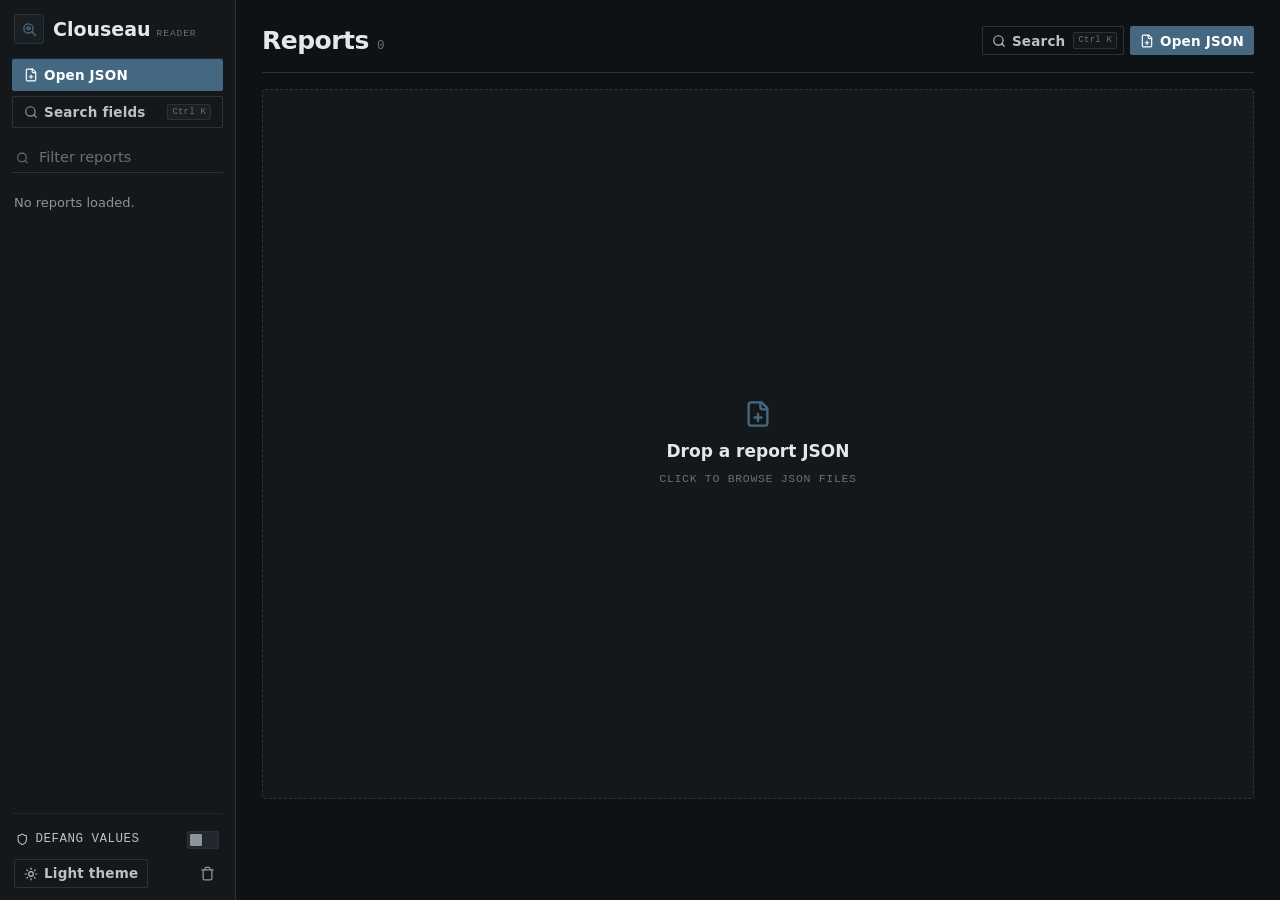
<file: index.html>
<!doctype html>
<html lang="en" data-theme="dark">
<head>
  <meta charset="utf-8">
  <meta name="viewport" content="width=device-width, initial-scale=1">
  <meta name="color-scheme" content="dark light">
  <title>Clouseau Reader</title>
  <script>
    try {
      var savedTheme = localStorage.getItem('clouseau.theme');
      if (savedTheme === 'light' || savedTheme === 'dark') {
        document.documentElement.dataset.theme = savedTheme;
      }
    } catch (error) {}
  </script>
  <link rel="stylesheet" href="assets/css/tokens.css">
  <link rel="stylesheet" href="assets/css/app.css">
  <link rel="stylesheet" href="assets/css/print.css">
</head>
<body>
  <svg class="svg-sprite" aria-hidden="true" focusable="false" xmlns="http://www.w3.org/2000/svg">
    <symbol id="i-logo" viewBox="0 0 24 24"><circle cx="10.5" cy="10.5" r="6.5"/><path d="m15.3 15.3 5.2 5.2"/><path d="M7.8 10.5s1-2 2.7-2 2.7 2 2.7 2-1 2-2.7 2-2.7-2-2.7-2Z"/><circle cx="10.5" cy="10.5" r=".6" fill="currentColor" stroke="none"/></symbol>

    <symbol id="i-file-plus" viewBox="0 0 24 24"><path d="M15 2H6a2 2 0 0 0-2 2v16a2 2 0 0 0 2 2h12a2 2 0 0 0 2-2V7Z"/><path d="M14 2v4a2 2 0 0 0 2 2h4"/><path d="M9 15h6"/><path d="M12 12v6"/></symbol>
    <symbol id="i-file-text" viewBox="0 0 24 24"><path d="M15 2H6a2 2 0 0 0-2 2v16a2 2 0 0 0 2 2h12a2 2 0 0 0 2-2V7Z"/><path d="M14 2v4a2 2 0 0 0 2 2h4"/><path d="M10 9H8"/><path d="M16 13H8"/><path d="M16 17H8"/></symbol>
    <symbol id="i-search" viewBox="0 0 24 24"><circle cx="11" cy="11" r="8"/><path d="m21 21-4.3-4.3"/></symbol>
    <symbol id="i-x" viewBox="0 0 24 24"><path d="M18 6 6 18"/><path d="m6 6 12 12"/></symbol>
    <symbol id="i-menu" viewBox="0 0 24 24"><path d="M4 6h16"/><path d="M4 12h16"/><path d="M4 18h16"/></symbol>
    <symbol id="i-moon" viewBox="0 0 24 24"><path d="M12 3a6 6 0 0 0 9 9 9 9 0 1 1-9-9Z"/></symbol>
    <symbol id="i-sun" viewBox="0 0 24 24"><circle cx="12" cy="12" r="4"/><path d="M12 2v2"/><path d="M12 20v2"/><path d="m4.93 4.93 1.41 1.41"/><path d="m17.66 17.66 1.41 1.41"/><path d="M2 12h2"/><path d="M20 12h2"/><path d="m6.34 17.66-1.41 1.41"/><path d="m19.07 4.93-1.41 1.41"/></symbol>
    <symbol id="i-copy" viewBox="0 0 24 24"><rect x="8" y="8" width="14" height="14" rx="2"/><path d="M4 16c-1.1 0-2-.9-2-2V4c0-1.1.9-2 2-2h10c1.1 0 2 .9 2 2"/></symbol>
    <symbol id="i-external" viewBox="0 0 24 24"><path d="M15 3h6v6"/><path d="M10 14 21 3"/><path d="M18 13v6a2 2 0 0 1-2 2H5a2 2 0 0 1-2-2V8a2 2 0 0 1 2-2h6"/></symbol>
    <symbol id="i-printer" viewBox="0 0 24 24"><path d="M6 18H4a2 2 0 0 1-2-2v-5a2 2 0 0 1 2-2h16a2 2 0 0 1 2 2v5a2 2 0 0 1-2 2h-2"/><path d="M6 9V3h12v6"/><rect x="6" y="14" width="12" height="8" rx="2"/></symbol>
    <symbol id="i-download" viewBox="0 0 24 24"><path d="M21 15v4a2 2 0 0 1-2 2H5a2 2 0 0 1-2-2v-4"/><path d="m7 10 5 5 5-5"/><path d="M12 15V3"/></symbol>
    <symbol id="i-code" viewBox="0 0 24 24"><path d="m16 18 6-6-6-6"/><path d="m8 6-6 6 6 6"/></symbol>
    <symbol id="i-globe" viewBox="0 0 24 24"><circle cx="12" cy="12" r="10"/><path d="M2 12h20"/><path d="M12 2a15.3 15.3 0 0 1 4 10 15.3 15.3 0 0 1-4 10 15.3 15.3 0 0 1-4-10 15.3 15.3 0 0 1 4-10z"/></symbol>
    <symbol id="i-network" viewBox="0 0 24 24"><rect x="16" y="16" width="6" height="6" rx="1"/><rect x="2" y="16" width="6" height="6" rx="1"/><rect x="9" y="2" width="6" height="6" rx="1"/><path d="M5 16v-3a1 1 0 0 1 1-1h12a1 1 0 0 1 1 1v3"/><path d="M12 12V8"/></symbol>
    <symbol id="i-server" viewBox="0 0 24 24"><rect x="2" y="2" width="20" height="8" rx="2"/><rect x="2" y="14" width="20" height="8" rx="2"/><path d="M6 6h.01"/><path d="M6 18h.01"/></symbol>
    <symbol id="i-shield" viewBox="0 0 24 24"><path d="M20 13c0 5-3.5 7.5-7.66 8.95a1 1 0 0 1-.67-.01C7.5 20.5 4 18 4 13V6a1 1 0 0 1 1-1c2 0 4.5-1.2 6.24-2.72a1.17 1.17 0 0 1 1.52 0C14.51 3.81 17 5 19 5a1 1 0 0 1 1 1z"/></symbol>
    <symbol id="i-shield-alert" viewBox="0 0 24 24"><path d="M20 13c0 5-3.5 7.5-7.66 8.95a1 1 0 0 1-.67-.01C7.5 20.5 4 18 4 13V6a1 1 0 0 1 1-1c2 0 4.5-1.2 6.24-2.72a1.17 1.17 0 0 1 1.52 0C14.51 3.81 17 5 19 5a1 1 0 0 1 1 1z"/><path d="M12 8v4"/><path d="M12 16h.01"/></symbol>
    <symbol id="i-alert-triangle" viewBox="0 0 24 24"><path d="m21.73 18-8-14a2 2 0 0 0-3.48 0l-8 14A2 2 0 0 0 4 21h16a2 2 0 0 0 1.73-3Z"/><path d="M12 9v4"/><path d="M12 17h.01"/></symbol>
    <symbol id="i-info" viewBox="0 0 24 24"><circle cx="12" cy="12" r="10"/><path d="M12 16v-4"/><path d="M12 8h.01"/></symbol>
    <symbol id="i-check" viewBox="0 0 24 24"><path d="M20 6 9 17l-5-5"/></symbol>
    <symbol id="i-x-circle" viewBox="0 0 24 24"><circle cx="12" cy="12" r="10"/><path d="m15 9-6 6"/><path d="m9 9 6 6"/></symbol>
    <symbol id="i-chevron-down" viewBox="0 0 24 24"><path d="m6 9 6 6 6-6"/></symbol>
    <symbol id="i-chevron-right" viewBox="0 0 24 24"><path d="m9 18 6-6-6-6"/></symbol>
    <symbol id="i-arrow-left" viewBox="0 0 24 24"><path d="m12 19-7-7 7-7"/><path d="M19 12H5"/></symbol>
    <symbol id="i-arrow-right" viewBox="0 0 24 24"><path d="M5 12h14"/><path d="m12 5 7 7-7 7"/></symbol>
    <symbol id="i-trash" viewBox="0 0 24 24"><path d="M3 6h18"/><path d="M19 6v14a2 2 0 0 1-2 2H7a2 2 0 0 1-2-2V6"/><path d="M8 6V4a2 2 0 0 1 2-2h4a2 2 0 0 1 2 2v2"/></symbol>
    <symbol id="i-clock" viewBox="0 0 24 24"><circle cx="12" cy="12" r="10"/><path d="M12 6v6l4 2"/></symbol>
    <symbol id="i-mail" viewBox="0 0 24 24"><rect x="2" y="4" width="20" height="16" rx="2"/><path d="m22 7-8.97 5.7a1.94 1.94 0 0 1-2.06 0L2 7"/></symbol>
    <symbol id="i-wallet" viewBox="0 0 24 24"><path d="M19 7V4a1 1 0 0 0-1-1H5a2 2 0 0 0 0 4h15a1 1 0 0 1 1 1v4h-3a2 2 0 0 0 0 4h3a1 1 0 0 0 1-1v-2"/><path d="M3 5v14a2 2 0 0 0 2 2h15a1 1 0 0 0 1-1v-4"/></symbol>
    <symbol id="i-message" viewBox="0 0 24 24"><path d="M21 15a2 2 0 0 1-2 2H7l-4 4V5a2 2 0 0 1 2-2h14a2 2 0 0 1 2 2z"/></symbol>
    <symbol id="i-phone" viewBox="0 0 24 24"><path d="M22 16.92v3a2 2 0 0 1-2.18 2 19.79 19.79 0 0 1-8.63-3.07 19.5 19.5 0 0 1-6-6 19.79 19.79 0 0 1-3.07-8.67A2 2 0 0 1 4.11 2h3a2 2 0 0 1 2 1.72 12.84 12.84 0 0 0 .7 2.81 2 2 0 0 1-.45 2.11L8.09 9.91a16 16 0 0 0 6 6l1.27-1.27a2 2 0 0 1 2.11-.45 12.84 12.84 0 0 0 2.81.7A2 2 0 0 1 22 16.92z"/></symbol>
    <symbol id="i-hash" viewBox="0 0 24 24"><path d="M4 9h16"/><path d="M4 15h16"/><path d="M10 3 8 21"/><path d="M16 3l-2 18"/></symbol>
    <symbol id="i-list" viewBox="0 0 24 24"><path d="M8 6h13"/><path d="M8 12h13"/><path d="M8 18h13"/><path d="M3 6h.01"/><path d="M3 12h.01"/><path d="M3 18h.01"/></symbol>
    <symbol id="i-archive" viewBox="0 0 24 24"><rect x="2" y="3" width="20" height="5" rx="1"/><path d="M4 8v11a2 2 0 0 0 2 2h12a2 2 0 0 0 2-2V8"/><path d="M10 12h4"/></symbol>
    <symbol id="i-calendar" viewBox="0 0 24 24"><rect x="3" y="4" width="18" height="18" rx="2"/><path d="M16 2v4"/><path d="M8 2v4"/><path d="M3 10h18"/></symbol>
    <symbol id="i-crosshair" viewBox="0 0 24 24"><circle cx="12" cy="12" r="10"/><path d="M22 12h-4"/><path d="M6 12H2"/><path d="M12 6V2"/><path d="M12 22v-4"/></symbol>
    <symbol id="i-layers" viewBox="0 0 24 24"><path d="m12.83 2.18a2 2 0 0 0-1.66 0L2.6 6.08a1 1 0 0 0 0 1.83l8.58 3.91a2 2 0 0 0 1.66 0l8.58-3.9a1 1 0 0 0 0-1.83Z"/><path d="m22 17.65-9.17 4.16a2 2 0 0 1-1.66 0L2 17.65"/><path d="m22 12.65-9.17 4.16a2 2 0 0 1-1.66 0L2 12.65"/></symbol>
    <symbol id="i-activity" viewBox="0 0 24 24"><path d="M22 12h-4l-3 9L9 3l-3 9H2"/></symbol>
    <symbol id="i-map-pin" viewBox="0 0 24 24"><path d="M20 10c0 4.993-5.539 10.193-7.399 11.799a1 1 0 0 1-1.202 0C9.539 20.193 4 14.993 4 10a8 8 0 0 1 16 0"/><circle cx="12" cy="10" r="3"/></symbol>
    <symbol id="i-send" viewBox="0 0 24 24"><path d="m22 2-7 20-4-9-9-4Z"/><path d="M22 2 11 13"/></symbol>
    <symbol id="i-filter" viewBox="0 0 24 24"><path d="M22 3H2l8 9.46V19l4 2v-8.54Z"/></symbol>
    <symbol id="i-database" viewBox="0 0 24 24"><ellipse cx="12" cy="5" rx="9" ry="3"/><path d="M3 5v14a9 3 0 0 0 18 0V5"/><path d="M3 12a9 3 0 0 0 18 0"/></symbol>
    <symbol id="i-key" viewBox="0 0 24 24"><circle cx="7.5" cy="15.5" r="5.5"/><path d="m21 2-9.6 9.6"/><path d="m15.5 7.5 3 3L22 7l-3-3"/></symbol>
    <symbol id="i-link" viewBox="0 0 24 24"><path d="M10 13a5 5 0 0 0 7.54.54l3-3a5 5 0 0 0-7.07-7.07l-1.72 1.71"/><path d="M14 11a5 5 0 0 0-7.54-.54l-3 3a5 5 0 0 0 7.07 7.07l1.71-1.71"/></symbol>
    <symbol id="i-eye" viewBox="0 0 24 24"><path d="M2.062 12.348a1 1 0 0 1 0-.696 10.75 10.75 0 0 1 19.876 0 1 1 0 0 1 0 .696 10.75 10.75 0 0 1-19.876 0"/><circle cx="12" cy="12" r="3"/></symbol>
    <symbol id="i-more" viewBox="0 0 24 24"><circle cx="5" cy="12" r="1"/><circle cx="12" cy="12" r="1"/><circle cx="19" cy="12" r="1"/></symbol>
    <symbol id="i-refresh" viewBox="0 0 24 24"><path d="M3 12a9 9 0 0 1 9-9 9.75 9.75 0 0 1 6.74 2.74L21 8"/><path d="M21 3v5h-5"/><path d="M21 12a9 9 0 0 1-9 9 9.75 9.75 0 0 1-6.74-2.74L3 16"/><path d="M8 16H3v5"/></symbol>
    <symbol id="i-plus" viewBox="0 0 24 24"><path d="M5 12h14"/><path d="M12 5v14"/></symbol>
    <symbol id="i-lock" viewBox="0 0 24 24"><rect x="3" y="11" width="18" height="11" rx="2"/><path d="M7 11V7a5 5 0 0 1 10 0v4"/></symbol>
    <symbol id="i-git-branch" viewBox="0 0 24 24"><path d="M6 3v12"/><circle cx="18" cy="6" r="3"/><circle cx="6" cy="18" r="3"/><path d="M18 9a9 9 0 0 1-9 9"/></symbol>
    <symbol id="i-scan" viewBox="0 0 24 24"><path d="M3 7V5a2 2 0 0 1 2-2h2"/><path d="M17 3h2a2 2 0 0 1 2 2v2"/><path d="M21 17v2a2 2 0 0 1-2 2h-2"/><path d="M7 21H5a2 2 0 0 1-2-2v-2"/><path d="M7 12h10"/></symbol>
    <symbol id="i-bug" viewBox="0 0 24 24"><path d="m8 2 1.88 1.88"/><path d="M14.12 3.88 16 2"/><path d="M9 7.13v-1a3.003 3.003 0 1 1 6 0v1"/><path d="M12 20c-3.3 0-6-2.7-6-6v-3a4 4 0 0 1 4-4h4a4 4 0 0 1 4 4v3c0 3.3-2.7 6-6 6"/><path d="M12 20v-9"/><path d="M6.53 9C4.6 8.8 3 7.1 3 5"/><path d="M6 13H2"/><path d="M3 21c0-2.1 1.7-3.9 3.8-4"/><path d="M20.97 5c0 2.1-1.6 3.8-3.53 4"/><path d="M22 13h-4"/><path d="M17.2 17c2.1.1 3.8 1.9 3.8 4"/></symbol>
    <symbol id="i-compare" viewBox="0 0 24 24"><circle cx="6" cy="6" r="3"/><circle cx="18" cy="18" r="3"/><path d="M13 6h3a2 2 0 0 1 2 2v7"/><path d="M11 18H8a2 2 0 0 1-2-2V9"/></symbol>
  </svg>

  <div class="app-shell" id="app">
    <aside class="sidebar" id="sidebar" aria-label="Report library">
      <div class="sidebar-head">
        <div class="brand">
          <span class="brand-mark"><svg class="icon"><use href="#i-logo"></use></svg></span>
          <span class="brand-text">
            <span class="brand-name">Clouseau</span>
            <span class="brand-sub">Reader</span>
          </span>
          <button class="icon-btn sidebar-close" id="sidebar-close" type="button" aria-label="Close menu"><svg class="icon"><use href="#i-x"></use></svg></button>
        </div>
      </div>

      <div class="sidebar-actions">
        <button class="btn btn-primary btn-block" id="open-files" type="button">
          <svg class="icon"><use href="#i-file-plus"></use></svg> Open JSON
        </button>
        <button class="btn btn-ghost btn-block spotlight-trigger" id="open-search" type="button" aria-haspopup="dialog">
          <svg class="icon"><use href="#i-search"></use></svg>
          <span>Search fields</span>
          <kbd class="spotlight-trigger-key">Ctrl K</kbd>
        </button>
      </div>

      <div class="sidebar-search">
        <svg class="icon search-icon"><use href="#i-search"></use></svg>
        <input class="input input-sm" id="library-search" type="search" placeholder="Filter reports" autocomplete="off" aria-label="Filter reports">
      </div>

      <div class="sidebar-list" id="report-list" role="list" aria-label="Loaded reports"></div>

      <div class="sidebar-foot">
        <label class="switch-row" title="Display URLs and addresses in defanged form">
          <span class="switch-label"><svg class="icon"><use href="#i-shield"></use></svg> Defang values</span>
          <span class="switch">
            <input type="checkbox" id="defang-toggle">
            <span class="switch-track" aria-hidden="true"></span>
          </span>
        </label>
        <div class="sidebar-foot-row">
          <button class="btn btn-ghost btn-sm" id="theme-toggle" type="button">
            <svg class="icon theme-icon"><use href="#i-sun"></use></svg><span id="theme-label">Light theme</span>
          </button>
          <button class="icon-btn" id="clear-library" type="button" aria-label="Clear loaded reports" title="Clear loaded reports">
            <svg class="icon"><use href="#i-trash"></use></svg>
          </button>
        </div>
      </div>
    </aside>

    <div class="workspace" id="workspace">
      <div class="progress-bar" id="progress" hidden><span></span></div>
      <header class="report-header" id="report-header" hidden></header>
      <nav class="tabbar" id="tabbar" aria-label="Report sections" hidden></nav>
      <main class="content" id="main" tabindex="-1"></main>
    </div>
  </div>

  <div class="sidebar-backdrop" id="sidebar-backdrop" hidden></div>
  <div class="drop-overlay" id="drop-overlay" hidden>
    <div class="drop-overlay-inner">
      <svg class="icon"><use href="#i-file-plus"></use></svg>
      <strong>Drop a report JSON</strong>
    </div>
  </div>

  <div class="toast-root" id="toast-root" aria-live="polite" aria-atomic="false"></div>
  <div id="modal-root"></div>

  <input class="visually-hidden" type="file" id="files-input" accept=".json,application/json" multiple>

  <script src="assets/js/core/dom.js"></script>
  <script src="assets/js/core/format.js"></script>
  <script src="assets/js/core/state.js"></script>
  <script src="assets/js/core/router.js"></script>
  <script src="assets/js/core/validate.js"></script>
  <script src="assets/js/core/files.js"></script>
  <script src="assets/js/core/signals.js"></script>
  <script src="assets/js/core/iocs.js"></script>
  <script src="assets/js/core/integrations.js"></script>
  <script src="assets/js/views/common.js"></script>
  <script src="assets/js/core/search.js"></script>
  <script src="assets/js/views/shell.js"></script>
  <script src="assets/js/views/overview.js"></script>
  <script src="assets/js/views/website.js"></script>
  <script src="assets/js/views/network.js"></script>
  <script src="assets/js/views/domain.js"></script>
  <script src="assets/js/views/threats.js"></script>
  <script src="assets/js/views/iocs.js"></script>
  <script src="assets/js/views/raw.js"></script>
  <script src="assets/js/views/generic.js"></script>
  <script src="assets/js/app.js"></script>
</body>
</html>
</file>
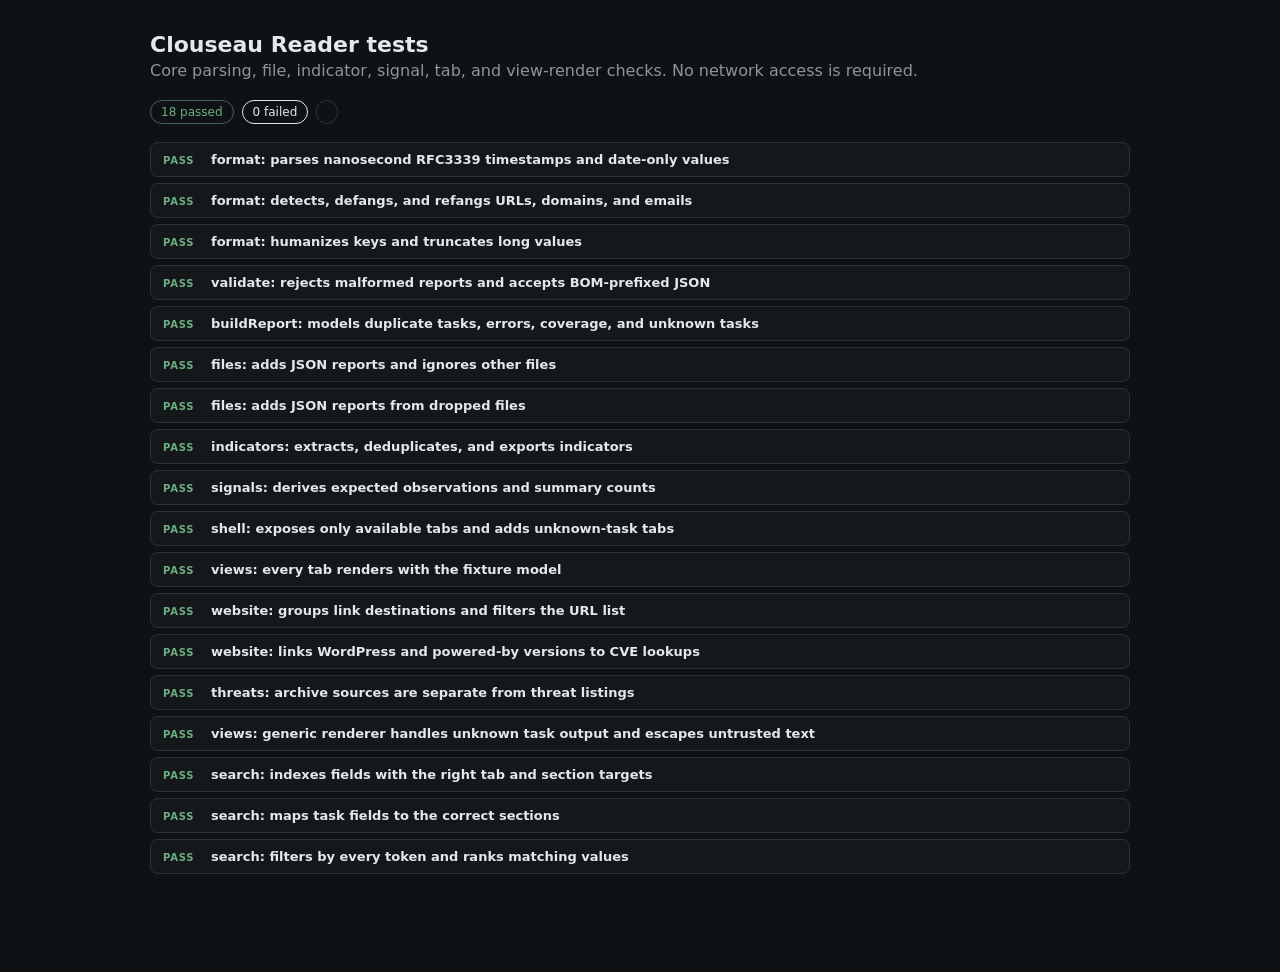
<file: tests/tests.html>
<!DOCTYPE html>
<html lang="en" data-theme="dark">
<head>
  <meta charset="utf-8">
  <meta name="viewport" content="width=device-width, initial-scale=1">
  <title>Clouseau Reader tests</title>
  <link rel="stylesheet" href="../assets/css/tokens.css">
  <style>
    body { margin: 0; padding: 32px 20px 80px; background: var(--bg); color: var(--text); font-family: var(--font-sans); }
    main { max-width: 980px; margin: 0 auto; }
    h1 { font-size: 22px; margin: 0 0 4px; }
    p.lede { color: var(--muted); margin: 0 0 20px; }
    #summary { display: flex; gap: 8px; flex-wrap: wrap; margin-bottom: 18px; }
    .pill { padding: 4px 10px; border: 1px solid var(--border); border-radius: 999px; font-size: 12px; }
    .pill.pass { color: var(--ok); border-color: color-mix(in srgb, var(--ok) 40%, var(--border)); }
    .pill.fail { color: var(--critical); border-color: color-mix(in srgb, var(--critical) 40%, var(--border)); }
    ol { padding: 0; margin: 0; list-style: none; display: flex; flex-direction: column; gap: 6px; }
    li { padding: 9px 12px; border: 1px solid var(--border); border-radius: 8px; background: var(--surface); font-size: 13px; }
    li.pass strong::before { content: "PASS"; display: inline-block; width: 48px; color: var(--ok); font-size: 10px; letter-spacing: 0.08em; }
    li.fail strong::before { content: "FAIL"; display: inline-block; width: 48px; color: var(--critical); font-size: 10px; letter-spacing: 0.08em; }
    li span.msg { display: block; margin: 4px 0 0 56px; color: var(--critical); font-family: var(--font-mono); font-size: 11.5px; white-space: pre-wrap; }
    li span.note { display: block; margin: 4px 0 0 56px; color: var(--muted); font-size: 11.5px; }
    #errors { margin-top: 18px; }
    pre { padding: 12px; background: var(--surface-2); border: 1px solid var(--border); border-radius: 8px; overflow: auto; font-size: 11px; }
  </style>
</head>
<body>
  <main>
    <h1>Clouseau Reader tests</h1>
    <p class="lede">Core parsing, file, indicator, signal, tab, and view-render checks. No network access is required.</p>
    <div id="summary">Running...</div>
    <ol id="results"></ol>
    <div id="errors"></div>
  </main>

  <script src="../assets/js/core/dom.js"></script>
  <script src="../assets/js/core/format.js"></script>
  <script src="../assets/js/core/state.js"></script>
  <script src="../assets/js/core/router.js"></script>
  <script src="../assets/js/core/validate.js"></script>
  <script src="../assets/js/core/files.js"></script>
  <script src="../assets/js/core/signals.js"></script>
  <script src="../assets/js/core/iocs.js"></script>
  <script src="../assets/js/core/integrations.js"></script>
  <script src="../assets/js/views/common.js"></script>
  <script src="../assets/js/core/search.js"></script>
  <script src="../assets/js/views/shell.js"></script>
  <script src="../assets/js/views/overview.js"></script>
  <script src="../assets/js/views/website.js"></script>
  <script src="../assets/js/views/network.js"></script>
  <script src="../assets/js/views/domain.js"></script>
  <script src="../assets/js/views/threats.js"></script>
  <script src="../assets/js/views/iocs.js"></script>
  <script src="../assets/js/views/raw.js"></script>
  <script src="../assets/js/views/generic.js"></script>
  <script src="tests.js"></script>
</body>
</html>
</file>
<file: assets/css/tokens.css>
:root {
  color-scheme: dark;
  --bg: #0f1214;
  --bg-glow: #0f1214;
  --surface: #14181b;
  --surface-2: #1a1f23;
  --surface-3: #22282d;
  --border: #2b333a;
  --border-soft: #20262b;
  --text: #e4e8eb;
  --text-dim: #b9c1c8;
  --muted: #8b959e;
  --faint: #66717a;
  --accent: #456882;
  --accent-ink: #ffffff;
  --accent-2: #4ea697;
  --danger: #d9686f;
  --danger-soft: rgba(217, 104, 111, 0.12);
  --warning: #d3a33f;
  --warning-soft: rgba(211, 163, 63, 0.12);
  --ok: #6fae82;
  --ok-soft: rgba(111, 174, 130, 0.12);
  --info: #6fa4c6;
  --info-soft: rgba(111, 164, 198, 0.12);
  --violet: #a892c9;
  --violet-soft: rgba(168, 146, 201, 0.12);
  --shadow-sm: none;
  --shadow-md: 0 16px 40px rgba(0, 0, 0, 0.4);
  --shadow-lg: 0 28px 70px rgba(0, 0, 0, 0.5);
  --radius-sm: 2px;
  --radius: 3px;
  --radius-lg: 4px;
  --sidebar-width: 236px;
  --content-max: none;
  --font-sans: "Segoe UI Variable Text", "Segoe UI", "Aptos", system-ui, -apple-system, sans-serif;
  --font-serif: var(--font-sans);
  --font-mono: "Cascadia Mono", "SFMono-Regular", "SF Mono", Consolas, "Liberation Mono", Menlo, monospace;
  --select-bg: #171b1e;
}

[data-theme="light"] {
  color-scheme: light;
  --bg: #f3f4f5;
  --bg-glow: #f3f4f5;
  --surface: #ffffff;
  --surface-2: #f7f8f9;
  --surface-3: #eef0f2;
  --border: #ced4da;
  --border-soft: #e2e6e9;
  --text: #161a1e;
  --text-dim: #3f474f;
  --muted: #626d77;
  --faint: #8a949d;
  --accent: #456882;
  --accent-ink: #ffffff;
  --accent-2: #267468;
  --danger: #a53036;
  --danger-soft: rgba(165, 48, 54, 0.08);
  --warning: #7e5a08;
  --warning-soft: rgba(126, 90, 8, 0.08);
  --ok: #2f6a42;
  --ok-soft: rgba(47, 106, 66, 0.08);
  --info: #2d6384;
  --info-soft: rgba(45, 99, 132, 0.08);
  --violet: #6e5593;
  --violet-soft: rgba(110, 85, 147, 0.08);
  --shadow-sm: none;
  --shadow-md: 0 16px 36px rgba(20, 28, 36, 0.12);
  --shadow-lg: 0 28px 64px rgba(20, 28, 36, 0.18);
  --select-bg: #ffffff;
}
</file>
<file: assets/css/app.css>
*,
*::before,
*::after {
  box-sizing: border-box;
}

[hidden] {
  display: none !important;
}

html {
  -webkit-text-size-adjust: 100%;
  scroll-behavior: smooth;
}

body {
  margin: 0;
  min-height: 100vh;
  font-family: var(--font-sans);
  font-size: 14px;
  line-height: 1.5;
  color: var(--text);
  background:
    radial-gradient(1100px 520px at 18% -10%, var(--bg-glow), transparent 62%),
    var(--bg);
  -webkit-font-smoothing: antialiased;
}

body.modal-open {
  overflow: hidden;
}

::selection {
  background: color-mix(in srgb, var(--accent) 30%, transparent);
}

button,
input,
select,
textarea {
  font: inherit;
  color: inherit;
}

button {
  cursor: pointer;
}

a {
  color: var(--accent-2);
  text-decoration: none;
}

a:hover {
  text-decoration: underline;
}

h1, h2, h3, h4, p {
  margin: 0;
}

svg.icon {
  width: 1em;
  height: 1em;
  fill: none;
  stroke: currentColor;
  stroke-width: 2;
  stroke-linecap: round;
  stroke-linejoin: round;
  flex: none;
}

.svg-sprite {
  position: absolute;
  width: 0;
  height: 0;
  overflow: hidden;
}

:focus-visible {
  outline: 2px solid var(--accent);
  outline-offset: 2px;
}

* {
  scrollbar-width: thin;
  scrollbar-color: var(--border) transparent;
}

*::-webkit-scrollbar {
  width: 10px;
  height: 10px;
}

*::-webkit-scrollbar-thumb {
  background: var(--border);
  border: 3px solid transparent;
  border-radius: 999px;
  background-clip: padding-box;
}

*::-webkit-scrollbar-thumb:hover {
  background: var(--faint);
  border: 3px solid transparent;
  background-clip: padding-box;
}

.visually-hidden {
  position: absolute !important;
  width: 1px !important;
  height: 1px !important;
  padding: 0 !important;
  margin: -1px !important;
  overflow: hidden !important;
  clip: rect(0, 0, 0, 0) !important;
  white-space: nowrap !important;
  border: 0 !important;
}

.app-shell {
  display: grid;
  grid-template-columns: var(--sidebar-width) minmax(0, 1fr);
  min-height: 100vh;
}

.sidebar {
  position: sticky;
  top: 0;
  z-index: 40;
  display: flex;
  flex-direction: column;
  height: 100vh;
  padding: 18px 14px 14px;
  background: var(--surface);
  border-right: 1px solid var(--border);
}

.sidebar-head {
  padding: 0 4px 16px;
}

.brand {
  display: flex;
  align-items: center;
  gap: 10px;
}

.brand-mark {
  display: grid;
  place-items: center;
  width: 38px;
  height: 38px;
  border-radius: 11px;
  background: linear-gradient(145deg, color-mix(in srgb, var(--accent) 26%, transparent), color-mix(in srgb, var(--accent-2) 14%, transparent));
  border: 1px solid color-mix(in srgb, var(--accent) 35%, var(--border));
  color: var(--accent);
  font-size: 21px;
  box-shadow: inset 0 1px 0 rgba(255, 255, 255, 0.08);
}

.brand-text {
  display: flex;
  align-items: baseline;
  gap: 6px;
  min-width: 0;
}

.brand-name {
  font-size: 18px;
  font-weight: 750;
  letter-spacing: -0.025em;
}

.brand-sub {
  padding: 1px 6px;
  border: 1px solid var(--border);
  border-radius: 999px;
  font-size: 10px;
  font-weight: 700;
  letter-spacing: 0.08em;
  text-transform: uppercase;
  color: var(--muted);
}

.sidebar-close {
  margin-left: auto;
}

.sidebar-tagline {
  margin-top: 7px;
  font-size: 11.5px;
  color: var(--muted);
  letter-spacing: 0.01em;
}

.sidebar-actions {
  display: flex;
  flex-direction: column;
  gap: 7px;
  padding: 0 2px;
}

.drop-hint {
  padding: 4px 2px 0;
  text-align: center;
  font-size: 11px;
  color: var(--faint);
}

.sidebar-search {
  position: relative;
  margin: 16px 2px 8px;
}

.sidebar-search .search-icon {
  position: absolute;
  left: 10px;
  top: 50%;
  transform: translateY(-50%);
  color: var(--faint);
  font-size: 14px;
  pointer-events: none;
}

.sidebar-search .input {
  padding-left: 31px;
}

.sidebar-list {
  flex: 1;
  min-height: 0;
  overflow-y: auto;
  display: flex;
  flex-direction: column;
  gap: 2px;
  padding: 2px;
  margin-right: -4px;
}

.report-item {
  display: block;
  width: 100%;
  padding: 9px 10px;
  text-align: left;
  color: inherit;
  background: transparent;
  border: 1px solid transparent;
  border-radius: 8px;
  transition: background 120ms ease, border-color 120ms ease;
}

.report-item:hover {
  background: var(--surface-2);
}

.report-item.active {
  background: var(--surface-2);
  border-color: var(--border);
  box-shadow: inset 2px 0 0 var(--accent);
}

.report-item-target {
  overflow: hidden;
  font-family: var(--font-mono);
  font-size: 12px;
  font-weight: 600;
  white-space: nowrap;
  text-overflow: ellipsis;
}

.report-item-meta {
  display: flex;
  align-items: center;
  gap: 6px;
  margin-top: 3px;
  font-size: 10.5px;
  color: var(--muted);
}

.report-item-path {
  overflow: hidden;
  margin-top: 2px;
  font-size: 10px;
  color: var(--faint);
  white-space: nowrap;
  text-overflow: ellipsis;
}

.library-empty {
  padding: 20px 10px;
  text-align: center;
  font-size: 12px;
  color: var(--muted);
  border: 1px dashed var(--border);
  border-radius: 10px;
  margin-top: 4px;
}

.sidebar-foot {
  padding: 12px 4px 0;
  margin-top: 8px;
  border-top: 1px solid var(--border-soft);
}

.switch-row {
  display: flex;
  align-items: center;
  justify-content: space-between;
  gap: 10px;
  padding: 6px 2px 8px;
  cursor: pointer;
  user-select: none;
}

.switch-label {
  display: flex;
  align-items: center;
  gap: 7px;
  font-size: 12px;
  color: var(--text-dim);
}

.switch {
  position: relative;
  width: 32px;
  height: 18px;
  flex: none;
}

.switch input {
  position: absolute;
  inset: 0;
  opacity: 0;
  margin: 0;
  cursor: pointer;
}

.switch-track {
  position: absolute;
  inset: 0;
  border-radius: 999px;
  background: var(--surface-3);
  border: 1px solid var(--border);
  transition: background 150ms ease, border-color 150ms ease;
}

.switch-track::after {
  content: "";
  position: absolute;
  top: 2px;
  left: 2px;
  width: 12px;
  height: 12px;
  border-radius: 50%;
  background: var(--muted);
  transition: transform 150ms ease, background 150ms ease;
}

.switch input:checked + .switch-track {
  background: color-mix(in srgb, var(--accent) 26%, transparent);
  border-color: color-mix(in srgb, var(--accent) 55%, var(--border));
}

.switch input:checked + .switch-track::after {
  transform: translateX(14px);
  background: var(--accent);
}

.switch input:focus-visible + .switch-track {
  outline: 2px solid var(--accent);
  outline-offset: 2px;
}

.sidebar-foot-row {
  display: flex;
  align-items: center;
  justify-content: space-between;
  gap: 6px;
}

.privacy-note {
  display: flex;
  align-items: center;
  gap: 5px;
  margin-top: 8px;
  font-size: 10.5px;
  color: var(--faint);
}

.workspace {
  position: relative;
  min-width: 0;
  display: flex;
  flex-direction: column;
}

.progress-bar {
  position: fixed;
  top: 0;
  left: var(--sidebar-width);
  right: 0;
  z-index: 60;
  height: 2px;
  overflow: hidden;
  background: color-mix(in srgb, var(--accent) 10%, transparent);
}

.progress-bar span {
  display: block;
  width: 38%;
  height: 100%;
  background: linear-gradient(90deg, transparent, var(--accent), var(--accent-2), transparent);
  animation: progress-slide 1.1s ease-in-out infinite;
}

@keyframes progress-slide {
  0% { transform: translateX(-100%); }
  100% { transform: translateX(360%); }
}

.report-header {
  padding: 24px 30px 18px;
  border-bottom: 1px solid var(--border-soft);
  background: linear-gradient(180deg, color-mix(in srgb, var(--surface) 45%, transparent), transparent);
}

.report-header-inner {
  width: 100%;
  max-width: var(--content-max);
  margin: 0 auto;
}

.report-topline {
  display: flex;
  align-items: center;
  gap: 8px;
  margin-bottom: 8px;
  font-size: 11px;
  color: var(--muted);
}

.report-topline .dot {
  width: 4px;
  height: 4px;
  border-radius: 50%;
  background: var(--faint);
}

.report-title-row {
  display: flex;
  align-items: flex-start;
  gap: 16px;
}

.report-title {
  display: flex;
  flex-wrap: wrap;
  align-items: baseline;
  gap: 10px;
  min-width: 0;
}

.report-title h1 {
  min-width: 0;
  font-family: var(--font-mono);
  font-size: 21px;
  font-weight: 650;
  letter-spacing: -0.03em;
  word-break: break-all;
}

.unicode-host {
  display: inline-flex;
  align-items: center;
  gap: 5px;
  padding: 2px 7px;
  font-size: 11.5px;
  color: var(--warning);
  background: var(--warning-soft);
  border: 1px solid color-mix(in srgb, var(--warning) 30%, transparent);
  border-radius: 6px;
}

.bdi {
  unicode-bidi: isolate;
}

.report-meta {
  display: flex;
  flex-wrap: wrap;
  align-items: center;
  gap: 6px 14px;
  margin-top: 8px;
  font-size: 11.5px;
  color: var(--muted);
}

.meta-item {
  display: inline-flex;
  align-items: center;
  gap: 5px;
}

.meta-item .icon {
  font-size: 13px;
  color: var(--faint);
}

.source-path {
  font-family: var(--font-mono);
  font-size: 10.5px;
  color: var(--faint);
  word-break: break-all;
}

.header-actions {
  display: flex;
  flex-wrap: wrap;
  align-items: center;
  gap: 6px;
  margin-left: auto;
}

.tabbar {
  position: sticky;
  top: 0;
  z-index: 30;
  display: flex;
  gap: 2px;
  padding: 0 22px;
  overflow-x: auto;
  background: color-mix(in srgb, var(--bg) 88%, transparent);
  border-bottom: 1px solid var(--border-soft);
  backdrop-filter: blur(14px);
  scrollbar-width: none;
}

.tabbar::-webkit-scrollbar {
  display: none;
}

.tab {
  display: inline-flex;
  align-items: center;
  gap: 6px;
  padding: 12px 12px 11px;
  color: var(--muted);
  font-size: 12.5px;
  font-weight: 600;
  white-space: nowrap;
  background: transparent;
  border: 0;
  border-bottom: 2px solid transparent;
  transition: color 120ms ease, border-color 120ms ease;
}

.tab:hover {
  color: var(--text);
}

.tab.active {
  color: var(--accent);
  border-bottom-color: var(--accent);
}

.tab .icon {
  font-size: 14px;
}

.tab-count {
  min-width: 18px;
  padding: 0 5px;
  font-size: 10px;
  font-weight: 700;
  line-height: 16px;
  text-align: center;
  color: var(--muted);
  background: var(--surface-2);
  border: 1px solid var(--border-soft);
  border-radius: 999px;
}

.tab.active .tab-count {
  color: var(--accent);
  border-color: color-mix(in srgb, var(--accent) 30%, var(--border));
  background: color-mix(in srgb, var(--accent) 10%, transparent);
}

.content {
  width: 100%;
  max-width: var(--content-max);
  margin: 0 auto;
  padding: 22px 30px 90px;
  outline: none;
}

.view {
  display: flex;
  flex-direction: column;
  gap: 18px;
  animation: view-in 180ms ease;
}

@keyframes view-in {
  from { opacity: 0; transform: translateY(3px); }
  to { opacity: 1; transform: none; }
}

.section {
  display: flex;
  flex-direction: column;
  gap: 10px;
  scroll-margin-top: 112px;
}

.section-head {
  display: flex;
  align-items: flex-end;
  justify-content: space-between;
  gap: 12px;
  flex-wrap: wrap;
}

.section-title {
  display: flex;
  align-items: center;
  gap: 8px;
  font-size: 16px;
  font-weight: 700;
  letter-spacing: -0.015em;
}

.section-title .icon {
  font-size: 16px;
  color: var(--muted);
}

.section-sub {
  font-size: 12px;
  color: var(--muted);
}

.section-count {
  padding: 1px 6px;
  font-size: 10.5px;
  font-weight: 700;
  color: var(--muted);
  background: var(--surface-2);
  border: 1px solid var(--border-soft);
  border-radius: 999px;
}

.section-nav {
  position: sticky;
  top: 48px;
  z-index: 20;
  display: flex;
  gap: 3px;
  padding: 5px;
  overflow-x: auto;
  background: color-mix(in srgb, var(--surface) 92%, transparent);
  border: 1px solid var(--border-soft);
  border-radius: 9px;
  box-shadow: var(--shadow-sm);
  backdrop-filter: blur(10px);
  scrollbar-width: none;
}

.section-nav::-webkit-scrollbar {
  display: none;
}

.section-nav button {
  padding: 5px 9px;
  color: var(--muted);
  font-size: 11.5px;
  font-weight: 600;
  white-space: nowrap;
  background: transparent;
  border: 0;
  border-radius: 6px;
}

.section-nav button:hover {
  color: var(--text);
  background: var(--surface-2);
}

.card {
  overflow: hidden;
  background: var(--surface);
  border: 1px solid var(--border);
  border-radius: var(--radius-lg);
  box-shadow: var(--shadow-sm);
}

.card-head {
  display: flex;
  align-items: flex-start;
  justify-content: space-between;
  gap: 12px;
  padding: 13px 15px;
  border-bottom: 1px solid var(--border-soft);
}

.card-title {
  display: flex;
  align-items: center;
  gap: 7px;
  font-size: 13.5px;
  font-weight: 650;
}

.card-title .icon {
  color: var(--muted);
}

.card-subtitle {
  margin-top: 2px;
  font-size: 11.5px;
  color: var(--muted);
}

.card-body {
  padding: 15px;
}

.card-body.flush {
  padding: 0;
}

.card-actions {
  display: flex;
  flex-wrap: wrap;
  gap: 5px;
  margin-left: auto;
}

.card-grid {
  display: grid;
  grid-template-columns: repeat(auto-fit, minmax(270px, 1fr));
  gap: 12px;
}

.stat-grid {
  display: grid;
  grid-template-columns: repeat(auto-fit, minmax(160px, 1fr));
  gap: 9px;
}

.stat {
  padding: 11px 13px;
  background: var(--surface-2);
  border: 1px solid var(--border-soft);
  border-radius: 9px;
}

.stat-label {
  display: flex;
  align-items: center;
  gap: 5px;
  font-size: 10px;
  font-weight: 700;
  letter-spacing: 0.06em;
  text-transform: uppercase;
  color: var(--muted);
}

.stat-value {
  margin-top: 3px;
  font-size: 18px;
  font-weight: 700;
  letter-spacing: -0.02em;
  font-variant-numeric: tabular-nums;
  word-break: break-word;
}

.stat-value.small {
  font-family: var(--font-mono);
  font-size: 12.5px;
  line-height: 1.5;
  font-weight: 600;
}

.stat-sub {
  margin-top: 2px;
  font-size: 11px;
  color: var(--muted);
}

.obs-grid {
  display: grid;
  grid-template-columns: repeat(auto-fit, minmax(290px, 1fr));
  gap: 9px;
}

.obs {
  display: flex;
  gap: 10px;
  padding: 11px 12px;
  background: var(--surface);
  border: 1px solid var(--border);
  border-left: 3px solid var(--muted);
  border-radius: 9px;
}

.obs.critical { border-left-color: var(--danger); }
.obs.warning { border-left-color: var(--warning); }
.obs.info { border-left-color: var(--info); }
.obs.ok { border-left-color: var(--ok); }

.obs-icon {
  display: grid;
  place-items: center;
  width: 26px;
  height: 26px;
  flex: none;
  font-size: 14px;
  color: var(--muted);
  background: var(--surface-2);
  border-radius: 7px;
}

.obs.critical .obs-icon { color: var(--danger); background: var(--danger-soft); }
.obs.warning .obs-icon { color: var(--warning); background: var(--warning-soft); }
.obs.info .obs-icon { color: var(--info); background: var(--info-soft); }
.obs.ok .obs-icon { color: var(--ok); background: var(--ok-soft); }

.obs-body {
  min-width: 0;
}

.obs-title {
  font-size: 12.5px;
  font-weight: 650;
  line-height: 1.35;
}

.obs-detail {
  margin-top: 2px;
  font-size: 11.5px;
  line-height: 1.45;
  color: var(--text-dim);
  word-break: break-word;
}

.obs-foot {
  display: flex;
  flex-wrap: wrap;
  align-items: center;
  gap: 6px;
  margin-top: 6px;
  font-size: 10.5px;
  color: var(--faint);
}

.obs-link {
  padding: 0;
  color: var(--accent-2);
  font-size: 10.5px;
  background: none;
  border: 0;
}

.obs-link:hover {
  text-decoration: underline;
}

.kv-list {
  display: flex;
  flex-direction: column;
}

.kv-row {
  display: grid;
  grid-template-columns: minmax(120px, 180px) minmax(0, 1fr);
  gap: 12px;
  padding: 7px 0;
  border-bottom: 1px dashed var(--border-soft);
}

.kv-row:last-child {
  border-bottom: 0;
}

.kv-label {
  font-size: 11.5px;
  color: var(--muted);
  word-break: break-word;
}

.kv-value {
  min-width: 0;
  font-size: 12.5px;
  color: var(--text-dim);
  overflow-wrap: anywhere;
}

.kv-value.strong {
  color: var(--text);
  font-weight: 600;
}

.kv-value.mono {
  font-family: var(--font-mono);
  font-size: 11.5px;
}

.kv-grid {
  display: grid;
  grid-template-columns: repeat(auto-fit, minmax(230px, 1fr));
  gap: 14px;
}

.kv-item .kv-label {
  margin-bottom: 2px;
}

.kv-item .kv-value {
  font-size: 12.5px;
}

.btn {
  display: inline-flex;
  align-items: center;
  justify-content: center;
  gap: 7px;
  padding: 7px 11px;
  color: var(--text);
  font-size: 12.5px;
  font-weight: 600;
  line-height: 1.2;
  white-space: nowrap;
  background: var(--surface-2);
  border: 1px solid var(--border);
  border-radius: 8px;
  transition: background 120ms ease, border-color 120ms ease, color 120ms ease, transform 80ms ease;
}

.btn:hover {
  background: var(--surface-3);
  border-color: var(--faint);
}

.btn:active {
  transform: translateY(1px);
}

.btn:disabled {
  opacity: 0.45;
  cursor: default;
  transform: none;
}

.btn .icon {
  font-size: 14px;
}

.btn-primary {
  color: var(--accent-ink);
  background: var(--accent);
  border-color: transparent;
}

.btn-primary:hover {
  background: color-mix(in srgb, var(--accent) 86%, white);
  border-color: transparent;
}

.btn-ghost {
  background: transparent;
  border-color: transparent;
  color: var(--text-dim);
}

.btn-ghost:hover {
  background: var(--surface-2);
  border-color: var(--border-soft);
  color: var(--text);
}

.btn-danger {
  color: var(--danger);
  background: var(--danger-soft);
  border-color: color-mix(in srgb, var(--danger) 30%, transparent);
}

.btn-danger:hover {
  background: color-mix(in srgb, var(--danger) 22%, transparent);
  border-color: var(--danger);
}

.btn-sm {
  padding: 4px 8px;
  font-size: 11.5px;
  border-radius: 6px;
}

.btn-block {
  width: 100%;
}

.icon-btn {
  display: inline-grid;
  place-items: center;
  width: 29px;
  height: 29px;
  flex: none;
  padding: 0;
  color: var(--muted);
  background: transparent;
  border: 1px solid transparent;
  border-radius: 7px;
  transition: background 120ms ease, color 120ms ease, border-color 120ms ease;
}

.icon-btn:hover {
  color: var(--text);
  background: var(--surface-2);
  border-color: var(--border-soft);
}

.icon-btn .icon {
  font-size: 15px;
}

.copy-btn {
  display: inline-grid;
  place-items: center;
  width: 22px;
  height: 22px;
  flex: none;
  padding: 0;
  color: var(--faint);
  background: transparent;
  border: 0;
  border-radius: 5px;
  vertical-align: middle;
}

.copy-btn:hover {
  color: var(--text);
  background: var(--surface-3);
}

.copy-btn .icon {
  font-size: 12px;
}

.cve-lookup {
  flex: none;
  margin-left: 6px;
  text-decoration: none;
  vertical-align: middle;
}

.input {
  width: 100%;
  padding: 7px 10px;
  color: var(--text);
  background: var(--select-bg);
  border: 1px solid var(--border);
  border-radius: 8px;
  transition: border-color 120ms ease, box-shadow 120ms ease;
}

.input::placeholder {
  color: var(--faint);
}

.input:focus {
  outline: none;
  border-color: var(--accent);
  box-shadow: 0 0 0 3px color-mix(in srgb, var(--accent) 14%, transparent);
}

.input-sm {
  padding: 6px 9px;
  font-size: 12px;
}

select.input {
  appearance: none;
  padding-right: 28px;
  background-image: linear-gradient(45deg, transparent 50%, var(--muted) 50%), linear-gradient(135deg, var(--muted) 50%, transparent 50%);
  background-position: calc(100% - 14px) 50%, calc(100% - 9px) 50%;
  background-size: 5px 5px, 5px 5px;
  background-repeat: no-repeat;
}

.badge {
  display: inline-flex;
  align-items: center;
  gap: 4px;
  padding: 1px 6px;
  font-size: 10px;
  font-weight: 700;
  letter-spacing: 0.035em;
  text-transform: uppercase;
  white-space: nowrap;
  border: 1px solid transparent;
  border-radius: 999px;
}

.badge .icon {
  font-size: 10px;
}

.badge-critical { color: var(--danger); background: var(--danger-soft); border-color: color-mix(in srgb, var(--danger) 25%, transparent); }
.badge-warning { color: var(--warning); background: var(--warning-soft); border-color: color-mix(in srgb, var(--warning) 25%, transparent); }
.badge-info { color: var(--info); background: var(--info-soft); border-color: color-mix(in srgb, var(--info) 25%, transparent); }
.badge-ok { color: var(--ok); background: var(--ok-soft); border-color: color-mix(in srgb, var(--ok) 25%, transparent); }
.badge-muted { color: var(--muted); background: var(--surface-2); border-color: var(--border-soft); }
.badge-accent { color: var(--accent); background: color-mix(in srgb, var(--accent) 10%, transparent); border-color: color-mix(in srgb, var(--accent) 25%, transparent); }
.badge-violet { color: var(--violet); background: var(--violet-soft); border-color: color-mix(in srgb, var(--violet) 25%, transparent); }

.chip-list {
  display: flex;
  flex-wrap: wrap;
  gap: 5px;
}

.chip {
  display: inline-flex;
  align-items: center;
  gap: 4px;
  max-width: 100%;
  padding: 2px 7px;
  color: var(--text-dim);
  font-family: var(--font-mono);
  font-size: 11px;
  background: var(--surface-2);
  border: 1px solid var(--border-soft);
  border-radius: 6px;
  overflow-wrap: anywhere;
}

.chip.accent {
  color: var(--accent);
  border-color: color-mix(in srgb, var(--accent) 25%, var(--border-soft));
}

.chip.warning {
  color: var(--warning);
  border-color: color-mix(in srgb, var(--warning) 25%, var(--border-soft));
}

.chip.danger {
  color: var(--danger);
  border-color: color-mix(in srgb, var(--danger) 25%, var(--border-soft));
}

.chip-link {
  cursor: pointer;
  white-space: nowrap;
}

.chip-link:hover {
  color: var(--text);
  border-color: var(--faint);
  text-decoration: none;
}

.table-toolbar {
  display: flex;
  align-items: center;
  gap: 10px;
  margin-bottom: 7px;
}

.table-toolbar .input {
  max-width: 300px;
}

.table-toolbar .row-count {
  margin-left: auto;
  font-size: 10.5px;
  color: var(--muted);
  white-space: nowrap;
}

.table-wrap {
  overflow-x: auto;
  background: var(--surface);
  border: 1px solid var(--border);
  border-radius: 9px;
}

table.data-table {
  width: 100%;
  table-layout: fixed;
  border-collapse: collapse;
  font-size: 12px;
}

table.data-table.wide {
  min-width: 640px;
}

table.data-table th {
  position: sticky;
  top: 0;
  z-index: 1;
  padding: 7px 9px;
  text-align: left;
  font-size: 9.5px;
  font-weight: 700;
  letter-spacing: 0.06em;
  text-transform: uppercase;
  color: var(--muted);
  background: var(--surface-2);
  border-bottom: 1px solid var(--border);
  white-space: nowrap;
}

table.data-table th.sortable {
  cursor: pointer;
  user-select: none;
}

table.data-table th.sortable:hover {
  color: var(--text);
}

.sort-ind {
  margin-left: 3px;
  color: var(--accent);
}

table.data-table td {
  padding: 7px 9px;
  vertical-align: top;
  border-bottom: 1px solid var(--border-soft);
}

table.data-table tr:last-child td {
  border-bottom: 0;
}

table.data-table tbody tr:hover td {
  background: color-mix(in srgb, var(--surface-2) 55%, transparent);
}

table.data-table td.num {
  text-align: right;
  font-variant-numeric: tabular-nums;
  white-space: nowrap;
}

table.data-table td.nowrap {
  white-space: nowrap;
}

.table-empty {
  padding: 26px 14px;
  text-align: center;
  color: var(--muted);
  font-size: 12px;
}

.table-more {
  display: flex;
  justify-content: center;
  padding: 9px;
  border-top: 1px solid var(--border-soft);
}

.cell-title {
  font-weight: 600;
  color: var(--text);
}

.cell-sub {
  margin-top: 2px;
  font-size: 10.5px;
  color: var(--muted);
}

.url-text {
  display: inline-block;
  max-width: 520px;
  font-family: var(--font-mono);
  font-size: 11px;
  line-height: 1.45;
  color: var(--text-dim);
  overflow-wrap: anywhere;
}

.mono {
  font-family: var(--font-mono);
}

.hash {
  display: inline-flex;
  align-items: center;
  gap: 3px;
  font-family: var(--font-mono);
  font-size: 10.5px;
  color: var(--muted);
}

.hash code {
  font: inherit;
}

.status-line {
  display: flex;
  flex-wrap: wrap;
  align-items: center;
  gap: 7px;
}

.timeline {
  position: relative;
  display: flex;
  flex-direction: column;
  gap: 0;
  margin: 0;
  padding: 0 0 0 22px;
  list-style: none;
}

.timeline::before {
  content: "";
  position: absolute;
  top: 5px;
  bottom: 5px;
  left: 5px;
  width: 1px;
  background: var(--border);
}

.timeline li {
  position: relative;
  padding: 0 0 15px 8px;
}

.timeline li:last-child {
  padding-bottom: 0;
}

.timeline li::before {
  content: "";
  position: absolute;
  top: 4px;
  left: -21px;
  width: 9px;
  height: 9px;
  border-radius: 50%;
  background: var(--surface);
  border: 2px solid var(--accent);
}

.timeline li.muted-event::before {
  border-color: var(--faint);
}

.timeline-date {
  font-size: 10px;
  font-weight: 700;
  letter-spacing: 0.05em;
  text-transform: uppercase;
  color: var(--muted);
}

.timeline-title {
  margin-top: 1px;
  font-size: 12.5px;
  font-weight: 600;
}

.timeline-detail {
  margin-top: 1px;
  font-size: 11.5px;
  color: var(--text-dim);
}

.empty-inline {
  padding: 18px;
  text-align: center;
  font-size: 12px;
  color: var(--muted);
  background: var(--surface);
  border: 1px dashed var(--border);
  border-radius: 9px;
}

.notice {
  display: flex;
  gap: 9px;
  padding: 10px 12px;
  font-size: 12px;
  line-height: 1.45;
  color: var(--text-dim);
  background: var(--surface-2);
  border: 1px solid var(--border);
  border-radius: 9px;
}

.notice .icon {
  margin-top: 1px;
  font-size: 15px;
  color: var(--muted);
}

.notice strong {
  color: var(--text);
}

.notice.warning {
  color: var(--warning);
  background: var(--warning-soft);
  border-color: color-mix(in srgb, var(--warning) 22%, transparent);
}

.notice.warning .icon {
  color: var(--warning);
}

.notice.danger {
  color: var(--danger);
  background: var(--danger-soft);
  border-color: color-mix(in srgb, var(--danger) 25%, transparent);
}

.notice.danger .icon {
  color: var(--danger);
}

.notice.info .icon {
  color: var(--info);
}

.error-list {
  display: flex;
  flex-direction: column;
  gap: 6px;
}

.error-item {
  padding: 9px 11px;
  font-size: 12px;
  background: var(--danger-soft);
  border: 1px solid color-mix(in srgb, var(--danger) 22%, transparent);
  border-radius: 8px;
}

.error-item .error-task {
  font-family: var(--font-mono);
  font-weight: 600;
  color: var(--danger);
}

.error-item .error-msg {
  margin-top: 2px;
  color: var(--text-dim);
  word-break: break-word;
}

.code-block {
  max-height: 440px;
  margin: 0;
  padding: 12px 14px;
  overflow: auto;
  font-family: var(--font-mono);
  font-size: 11px;
  line-height: 1.55;
  color: var(--text-dim);
  white-space: pre-wrap;
  word-break: break-word;
  background: color-mix(in srgb, var(--bg) 75%, var(--surface));
  border: 1px solid var(--border);
  border-radius: 9px;
}

.code-block.nowrap {
  white-space: pre;
  word-break: normal;
}

.raw-json {
  max-height: 68vh;
  white-space: pre;
  word-break: normal;
  tab-size: 2;
}

.raw-json mark {
  color: var(--accent-ink);
  background: var(--accent);
  border-radius: 2px;
}

details.collapse {
  background: var(--surface);
  border: 1px solid var(--border);
  border-radius: 9px;
}

details.collapse > summary {
  display: flex;
  align-items: center;
  gap: 7px;
  padding: 10px 13px;
  font-size: 12.5px;
  font-weight: 600;
  color: var(--text-dim);
  cursor: pointer;
  list-style: none;
  user-select: none;
}

details.collapse > summary::-webkit-details-marker {
  display: none;
}

details.collapse > summary::before {
  content: "";
  width: 0;
  height: 0;
  border-top: 4px solid transparent;
  border-bottom: 4px solid transparent;
  border-left: 5px solid var(--muted);
  transition: transform 120ms ease;
}

details.collapse[open] > summary::before {
  transform: rotate(90deg);
}

details.collapse > summary:hover {
  color: var(--text);
}

.collapse-body {
  padding: 0 13px 13px;
}

.details-grid {
  display: grid;
  grid-template-columns: repeat(auto-fit, minmax(250px, 1fr));
  gap: 12px;
}

.detail-block {
  padding: 11px 12px;
  background: var(--surface-2);
  border: 1px solid var(--border-soft);
  border-radius: 9px;
}

.detail-block-title {
  display: flex;
  align-items: center;
  gap: 6px;
  margin-bottom: 6px;
  font-size: 10.5px;
  font-weight: 700;
  letter-spacing: 0.05em;
  text-transform: uppercase;
  color: var(--muted);
}

.profile-grid {
  display: grid;
  grid-template-columns: repeat(auto-fit, minmax(220px, 1fr));
  gap: 9px;
}

.profile {
  padding: 11px 12px;
  background: var(--surface-2);
  border: 1px solid var(--border-soft);
  border-radius: 9px;
}

.profile.mismatch {
  border-color: color-mix(in srgb, var(--danger) 35%, var(--border));
  background: color-mix(in srgb, var(--danger-soft) 45%, var(--surface-2));
}

.profile-name {
  display: flex;
  align-items: center;
  justify-content: space-between;
  gap: 8px;
  margin-bottom: 6px;
  font-family: var(--font-mono);
  font-size: 11.5px;
  font-weight: 600;
}

.profile-row {
  display: flex;
  justify-content: space-between;
  gap: 10px;
  padding: 2px 0;
  font-size: 11.5px;
}

.profile-row span:first-child {
  color: var(--muted);
}

.profile-row span:last-child {
  text-align: right;
  overflow-wrap: anywhere;
}

.chip-group-title {
  display: flex;
  align-items: center;
  gap: 6px;
  margin: 0 0 6px;
  font-size: 10.5px;
  font-weight: 700;
  letter-spacing: 0.05em;
  text-transform: uppercase;
  color: var(--muted);
}

.identifier-group + .identifier-group {
  margin-top: 12px;
  padding-top: 12px;
  border-top: 1px dashed var(--border-soft);
}

.redirect-chain {
  display: flex;
  flex-direction: column;
  gap: 4px;
}

.redirect-hop {
  display: flex;
  align-items: center;
  gap: 8px;
  padding: 6px 8px;
  font-size: 11.5px;
  background: var(--surface-2);
  border: 1px solid var(--border-soft);
  border-radius: 7px;
}

.redirect-hop .url-text {
  max-width: none;
}

.check-list {
  display: flex;
  flex-direction: column;
  gap: 4px;
}

.check-row {
  display: flex;
  align-items: flex-start;
  justify-content: space-between;
  gap: 10px;
  padding: 6px 0;
  border-bottom: 1px dashed var(--border-soft);
  font-size: 12px;
}

.check-row:last-child {
  border-bottom: 0;
}

.check-name {
  display: flex;
  align-items: center;
  gap: 7px;
  font-family: var(--font-mono);
  font-size: 11.5px;
  color: var(--text-dim);
}

.check-name .icon {
  flex: none;
  font-size: 12px;
  color: var(--faint);
}

.check-note {
  margin-top: 2px;
  font-size: 11px;
  color: var(--muted);
}

.address-grid {
  display: grid;
  grid-template-columns: repeat(auto-fit, minmax(300px, 1fr));
  gap: 10px;
}

.address-card {
  padding: 12px;
  background: var(--surface);
  border: 1px solid var(--border);
  border-radius: 10px;
}

.address-head {
  display: flex;
  align-items: center;
  justify-content: space-between;
  gap: 8px;
  margin-bottom: 8px;
}

.address-ip {
  font-family: var(--font-mono);
  font-size: 13px;
  font-weight: 650;
}

.port-list {
  display: flex;
  flex-wrap: wrap;
  gap: 4px;
}

.port {
  padding: 1px 5px;
  font-family: var(--font-mono);
  font-size: 10.5px;
  color: var(--text-dim);
  background: var(--surface-2);
  border: 1px solid var(--border-soft);
  border-radius: 4px;
}

.validity-bar {
  height: 5px;
  margin-top: 6px;
  overflow: hidden;
  background: var(--surface-3);
  border-radius: 999px;
}

.validity-bar span {
  display: block;
  height: 100%;
  background: linear-gradient(90deg, var(--accent), var(--accent-2));
  border-radius: inherit;
}

.source-tag {
  display: inline-flex;
  align-items: center;
  gap: 4px;
  font-size: 10px;
  color: var(--faint);
  white-space: nowrap;
}

.source-tag .icon {
  font-size: 10px;
}

.integration-strip {
  display: flex;
  flex-wrap: wrap;
  gap: 5px;
}

.integration-link {
  display: inline-flex;
  align-items: center;
  gap: 5px;
  padding: 4px 8px;
  font-size: 11px;
  font-weight: 600;
  color: var(--text-dim);
  background: var(--surface-2);
  border: 1px solid var(--border-soft);
  border-radius: 6px;
  white-space: nowrap;
}

.integration-link:hover {
  color: var(--text);
  text-decoration: none;
  border-color: var(--faint);
  background: var(--surface-3);
}

.integration-link .icon {
  font-size: 12px;
  color: var(--muted);
}

.integration-link.primary {
  color: var(--accent);
  border-color: color-mix(in srgb, var(--accent) 25%, var(--border-soft));
  background: color-mix(in srgb, var(--accent) 8%, var(--surface-2));
}

.pivot-btn {
  color: var(--muted);
}

.pivot-btn:hover {
  color: var(--accent);
}

.toolbar {
  display: flex;
  flex-wrap: wrap;
  align-items: center;
  gap: 6px;
}

.toolbar-spacer {
  flex: 1;
}

.segmented {
  display: inline-flex;
  padding: 2px;
  background: var(--surface-2);
  border: 1px solid var(--border-soft);
  border-radius: 8px;
}

.segmented button {
  padding: 4px 9px;
  font-size: 11px;
  font-weight: 600;
  color: var(--muted);
  background: transparent;
  border: 0;
  border-radius: 5px;
}

.segmented button.active {
  color: var(--text);
  background: var(--surface-3);
  box-shadow: var(--shadow-sm);
}

.ioc-summary {
  display: flex;
  flex-wrap: wrap;
  gap: 5px;
}

.ioc-filter {
  display: inline-flex;
  align-items: center;
  gap: 5px;
  padding: 3px 8px;
  font-size: 11px;
  font-weight: 600;
  color: var(--muted);
  background: var(--surface-2);
  border: 1px solid var(--border-soft);
  border-radius: 999px;
}

.ioc-filter:hover {
  color: var(--text);
  border-color: var(--faint);
}

.ioc-filter.active {
  color: var(--accent);
  border-color: color-mix(in srgb, var(--accent) 35%, var(--border));
  background: color-mix(in srgb, var(--accent) 10%, transparent);
}

.ioc-filter .count {
  font-size: 10px;
  opacity: 0.8;
}

.ioc-value {
  display: inline-flex;
  align-items: center;
  gap: 4px;
  max-width: 100%;
  font-family: var(--font-mono);
  font-size: 11px;
  color: var(--text-dim);
  overflow-wrap: anywhere;
}

.ioc-type {
  display: inline-flex;
  align-items: center;
  gap: 4px;
  font-size: 10px;
  font-weight: 700;
  letter-spacing: 0.04em;
  text-transform: uppercase;
  color: var(--muted);
  white-space: nowrap;
}

.ioc-type .icon {
  font-size: 11px;
}

.empty-state {
  width: 100%;
  max-width: 820px;
  margin: 6vh auto 0;
  padding: 10px 20px;
  text-align: center;
  animation: view-in 240ms ease;
}

.empty-art {
  position: relative;
  display: grid;
  place-items: center;
  width: 78px;
  height: 78px;
  margin: 0 auto 18px;
  color: var(--accent);
  background: linear-gradient(145deg, color-mix(in srgb, var(--accent) 20%, transparent), color-mix(in srgb, var(--accent-2) 10%, transparent));
  border: 1px solid color-mix(in srgb, var(--accent) 32%, var(--border));
  border-radius: 22px;
  box-shadow: 0 0 60px color-mix(in srgb, var(--accent) 18%, transparent);
}

.empty-art .icon {
  font-size: 36px;
}

.empty-state h1 {
  font-size: 30px;
  font-weight: 760;
  letter-spacing: -0.035em;
}

.empty-state .lede {
  max-width: 610px;
  margin: 8px auto 0;
  font-size: 13.5px;
  color: var(--text-dim);
}

.empty-actions {
  display: flex;
  flex-wrap: wrap;
  justify-content: center;
  gap: 8px;
  margin-top: 20px;
}

.dropzone {
  display: flex;
  flex-direction: column;
  align-items: center;
  gap: 5px;
  margin-top: 18px;
  padding: 25px;
  color: var(--muted);
  background: color-mix(in srgb, var(--surface) 65%, transparent);
  border: 1.5px dashed var(--border);
  border-radius: 14px;
  cursor: pointer;
  transition: border-color 140ms ease, background 140ms ease;
}

.dropzone:hover {
  border-color: color-mix(in srgb, var(--accent) 55%, var(--border));
  background: color-mix(in srgb, var(--accent) 5%, var(--surface));
}

.dropzone .icon {
  font-size: 25px;
  color: var(--accent);
}

.dropzone strong {
  color: var(--text);
  font-size: 13px;
}

.dropzone span {
  font-size: 11.5px;
}

.feature-grid {
  display: grid;
  grid-template-columns: repeat(auto-fit, minmax(170px, 1fr));
  gap: 8px;
  margin-top: 22px;
  text-align: left;
}

.feature {
  display: flex;
  gap: 9px;
  padding: 11px;
  background: color-mix(in srgb, var(--surface) 60%, transparent);
  border: 1px solid var(--border-soft);
  border-radius: 9px;
}

.feature .icon {
  margin-top: 1px;
  font-size: 15px;
  color: var(--accent);
}

.feature strong {
  display: block;
  font-size: 11.5px;
  font-weight: 650;
}

.feature span {
  display: block;
  margin-top: 1px;
  font-size: 10.5px;
  color: var(--muted);
}

.drop-overlay {
  position: fixed;
  inset: 0;
  z-index: 90;
  display: grid;
  place-items: center;
  padding: 30px;
  pointer-events: none;
  background: color-mix(in srgb, var(--bg) 72%, transparent);
  backdrop-filter: blur(5px);
}

.drop-overlay-inner {
  display: flex;
  flex-direction: column;
  align-items: center;
  gap: 7px;
  width: min(520px, 100%);
  padding: 45px 30px;
  text-align: center;
  background: var(--surface);
  border: 2px dashed var(--accent);
  border-radius: 20px;
  box-shadow: var(--shadow-lg);
}

.drop-overlay-inner .icon {
  font-size: 40px;
  color: var(--accent);
}

.drop-overlay-inner strong {
  font-size: 16px;
}

.drop-overlay-inner span {
  font-size: 12px;
  color: var(--muted);
}

.toast-root {
  position: fixed;
  right: 16px;
  bottom: 16px;
  z-index: 130;
  display: flex;
  flex-direction: column;
  gap: 7px;
  max-width: min(380px, calc(100vw - 32px));
}

.toast {
  display: flex;
  align-items: flex-start;
  gap: 8px;
  padding: 9px 12px;
  font-size: 12px;
  color: var(--text);
  background: var(--surface-3);
  border: 1px solid var(--border);
  border-left: 3px solid var(--accent);
  border-radius: 8px;
  box-shadow: var(--shadow-md);
  animation: toast-in 160ms ease;
}

.toast.error {
  border-left-color: var(--danger);
}

.toast.warning {
  border-left-color: var(--warning);
}

.toast .icon {
  margin-top: 1px;
  font-size: 14px;
  color: var(--accent);
}

.toast.error .icon {
  color: var(--danger);
}

.toast.warning .icon {
  color: var(--warning);
}

@keyframes toast-in {
  from { opacity: 0; transform: translateY(6px); }
  to { opacity: 1; transform: none; }
}

.modal-backdrop {
  position: fixed;
  inset: 0;
  z-index: 140;
  display: grid;
  place-items: center;
  padding: 20px;
  background: rgba(3, 8, 13, 0.68);
  backdrop-filter: blur(4px);
}

.modal {
  width: min(560px, 100%);
  max-height: calc(100vh - 40px);
  overflow: auto;
  background: var(--surface);
  border: 1px solid var(--border);
  border-radius: var(--radius-lg);
  box-shadow: var(--shadow-lg);
  animation: modal-in 150ms ease;
}

.modal.wide {
  width: min(760px, 100%);
}

@keyframes modal-in {
  from { opacity: 0; transform: translateY(6px) scale(0.99); }
  to { opacity: 1; transform: none; }
}

.modal-head {
  display: flex;
  align-items: center;
  gap: 8px;
  padding: 13px 16px;
  border-bottom: 1px solid var(--border-soft);
}

.modal-head .icon {
  color: var(--warning);
}

.modal-title {
  font-size: 14px;
  font-weight: 650;
}

.modal-close {
  margin-left: auto;
}

.modal-body {
  padding: 16px;
  font-size: 12.5px;
  color: var(--text-dim);
}

.modal-body p + p {
  margin-top: 8px;
}

.modal-foot {
  display: flex;
  flex-wrap: wrap;
  justify-content: flex-end;
  gap: 6px;
  padding: 12px 16px;
  border-top: 1px solid var(--border-soft);
}

.modal-url {
  margin-top: 10px;
  padding: 9px 10px;
  font-family: var(--font-mono);
  font-size: 11px;
  word-break: break-all;
  color: var(--text);
  background: var(--surface-2);
  border: 1px solid var(--border);
  border-radius: 7px;
}

.modal-list {
  display: flex;
  flex-direction: column;
  gap: 5px;
  margin-top: 10px;
}

.modal-list-group {
  margin-top: 14px;
}

.modal-list-group h3 {
  margin-bottom: 5px;
  font-size: 10px;
  font-weight: 700;
  letter-spacing: 0.07em;
  text-transform: uppercase;
  color: var(--muted);
}

.pivot-link {
  display: flex;
  align-items: center;
  gap: 8px;
  padding: 7px 9px;
  color: var(--text-dim);
  background: var(--surface-2);
  border: 1px solid var(--border-soft);
  border-radius: 7px;
}

.pivot-link:hover {
  color: var(--text);
  text-decoration: none;
  border-color: var(--faint);
  background: var(--surface-3);
}

.pivot-link .icon {
  color: var(--muted);
}

.pivot-link .pivot-desc {
  margin-left: auto;
  font-size: 10px;
  color: var(--faint);
}

.inline-empty {
  padding: 12px;
  font-size: 11.5px;
  color: var(--muted);
  text-align: center;
  background: var(--surface-2);
  border: 1px dashed var(--border-soft);
  border-radius: 8px;
}

.muted { color: var(--muted); }
.dim { color: var(--text-dim); }
.small { font-size: 11.5px; }
.tiny { font-size: 10.5px; }
.nowrap { white-space: nowrap; }
.break { word-break: break-all; }
.strong { font-weight: 650; }
.ml-auto { margin-left: auto; }
.mt-6 { margin-top: 6px; }
.mt-10 { margin-top: 10px; }
.mt-14 { margin-top: 14px; }
.row { display: flex; align-items: center; gap: 7px; }
.row-wrap { display: flex; flex-wrap: wrap; align-items: center; gap: 6px; }
.stack { display: flex; flex-direction: column; gap: 8px; }
.divider { height: 1px; background: var(--border-soft); }
.hidden { display: none !important; }

.sidebar-backdrop {
  position: fixed;
  inset: 0;
  z-index: 70;
  background: rgba(3, 8, 13, 0.55);
  backdrop-filter: blur(2px);
}

.warn-link {
  color: var(--warning);
}

.safe-link {
  display: inline-flex;
  align-items: center;
  gap: 4px;
}

.confetti-dot {
  display: inline-block;
  width: 6px;
  height: 6px;
  border-radius: 50%;
  background: var(--muted);
}

.sidebar-close,
.mobile-menu-btn {
  display: none;
}

@media (max-width: 1120px) {
  :root {
    --sidebar-width: 268px;
  }

  .report-header {
    padding: 20px 22px 16px;
  }

  .content {
    padding: 20px 22px 80px;
  }
}

@media (max-width: 900px) {
  .app-shell {
    grid-template-columns: 1fr;
  }

  .sidebar {
    position: fixed;
    left: 0;
    top: 0;
    width: 300px;
    max-width: calc(100vw - 48px);
    transform: translateX(-102%);
    transition: transform 180ms ease;
    box-shadow: var(--shadow-lg);
  }

  .sidebar.open {
    transform: translateX(0);
  }

  .sidebar-close {
    display: inline-grid;
  }

  .mobile-menu-btn {
    display: inline-grid;
  }

  .progress-bar {
    left: 0;
  }

  .report-header {
    padding: 16px 16px 14px;
  }

  .report-title-row {
    flex-wrap: wrap;
  }

  .header-actions {
    width: 100%;
    margin-left: 0;
  }

  .tabbar {
    padding: 0 10px;
  }

  .content {
    padding: 16px 16px 70px;
  }

  .section-nav {
    top: 47px;
  }

  .kv-row {
    grid-template-columns: minmax(100px, 135px) minmax(0, 1fr);
  }
}

@media (max-width: 560px) {
  .report-title h1 {
    font-size: 17px;
  }

  .report-meta {
    font-size: 11px;
  }

  .header-actions .btn:not(.btn-primary) {
    flex: 1;
  }

  .stat-grid {
    grid-template-columns: repeat(auto-fit, minmax(135px, 1fr));
  }

  .kv-row {
    grid-template-columns: 1fr;
    gap: 2px;
  }

  .kv-label {
    font-size: 10.5px;
  }

  .empty-state h1 {
    font-size: 24px;
  }

  .section-title {
    font-size: 15px;
  }

  .table-toolbar {
    flex-wrap: wrap;
  }

  .table-toolbar .input {
    max-width: none;
  }

}

@media (prefers-reduced-motion: reduce) {
  *,
  *::before,
  *::after {
    animation-duration: 0.001ms !important;
    animation-iteration-count: 1 !important;
    transition-duration: 0.001ms !important;
    scroll-behavior: auto !important;
  }
}

body {
  background: var(--bg);
  font-size: 14px;
  line-height: 1.55;
}

h1,
h2,
h3 {
  font-family: var(--font-serif);
  font-weight: 600;
}

body.modal-open {
  overflow: hidden;
}

.sidebar {
  padding: 22px 16px 16px;
  background: var(--surface);
  border-right: 1px solid var(--border);
}

.sidebar-head {
  padding: 0 2px 18px;
  border-bottom: 1px solid var(--border-soft);
}

.brand {
  gap: 11px;
}

.brand-mark {
  width: 38px;
  height: 38px;
  border-radius: 50%;
  background: transparent;
  border: 1px solid var(--accent);
  color: var(--accent);
  font-size: 19px;
  box-shadow:
    inset 0 0 0 3px var(--surface),
    inset 0 0 0 4px color-mix(in srgb, var(--accent) 45%, transparent);
}

.brand-name {
  font-family: var(--font-serif);
  font-size: 23px;
  font-weight: 600;
  letter-spacing: -0.02em;
}

.brand-sub {
  padding: 1px 0 1px 7px;
  border: 0;
  border-left: 1px solid var(--border);
  border-radius: 0;
  font-family: var(--font-mono);
  font-size: 9px;
  font-weight: 500;
  letter-spacing: 0.13em;
  color: var(--muted);
}

.sidebar-tagline {
  margin-top: 9px;
  font-family: var(--font-mono);
  font-size: 9px;
  letter-spacing: 0.11em;
  text-transform: uppercase;
  color: var(--faint);
}

.sidebar-actions {
  gap: 8px;
  padding: 16px 0 0;
}

.drop-hint {
  padding-top: 3px;
  font-family: var(--font-mono);
  font-size: 9px;
  letter-spacing: 0.03em;
  color: var(--faint);
}

.sidebar-search {
  margin: 18px 0 8px;
}

.sidebar-search .input {
  padding-left: 27px;
  background: transparent;
  border: 0;
  border-bottom: 1px solid var(--border);
  border-radius: 0;
}

.sidebar-search .input:focus {
  background: var(--surface-2);
  border-color: var(--accent);
}

.sidebar-search .search-icon {
  left: 4px;
  font-size: 13px;
}

.sidebar-list {
  counter-reset: case;
  gap: 0;
  padding: 0;
  margin-right: 0;
}

.report-item {
  position: relative;
  padding: 11px 8px 11px 31px;
  border: 0;
  border-bottom: 1px solid var(--border-soft);
  border-radius: 0;
}

.report-item::before {
  counter-increment: case;
  content: counter(case, decimal-leading-zero);
  position: absolute;
  top: 13px;
  left: 2px;
  font-family: var(--font-mono);
  font-size: 8.5px;
  letter-spacing: 0.04em;
  color: var(--faint);
}

.report-item:hover {
  background: var(--surface-2);
}

.report-item.active {
  background: var(--surface-2);
  border-color: transparent;
  box-shadow: inset 3px 0 0 var(--accent);
}

.report-item-target {
  font-size: 11.5px;
}

.report-item-meta {
  gap: 7px;
  margin-top: 5px;
  font-family: var(--font-mono);
  font-size: 9px;
  letter-spacing: 0.02em;
  text-transform: uppercase;
  color: var(--faint);
}

.report-item-path {
  margin-top: 3px;
  font-size: 9px;
}

.library-empty {
  padding: 16px 12px;
  text-align: left;
  border-radius: 2px;
}

.sidebar-foot {
  padding: 14px 2px 0;
  border-top: 1px solid var(--border);
}

.switch-label {
  font-family: var(--font-mono);
  font-size: 9.5px;
  letter-spacing: 0.04em;
  text-transform: uppercase;
}

.switch-track {
  border-radius: 2px;
}

.switch-track::after {
  border-radius: 1px;
}

.privacy-note {
  font-family: var(--font-mono);
  font-size: 9px;
  letter-spacing: 0.02em;
}

.report-header {
  padding: 26px clamp(22px, 2.6vw, 44px) 20px;
  background: transparent;
  border-bottom: 1px solid var(--border);
}

.report-topline {
  gap: 9px;
  margin-bottom: 10px;
  font-family: var(--font-mono);
  font-size: 9px;
  letter-spacing: 0.1em;
  text-transform: uppercase;
  color: var(--faint);
}

.report-topline .dot {
  width: 3px;
  height: 3px;
  border-radius: 0;
  background: var(--accent);
  transform: rotate(45deg);
}

.report-title-row {
  gap: 24px;
}

.report-title {
  align-items: center;
  gap: 11px;
  padding-left: 14px;
  border-left: 2px solid var(--accent);
}

.report-title h1 {
  font-family: var(--font-sans);
  font-size: clamp(21px, 1.9vw, 28px);
  font-weight: 650;
  line-height: 1.2;
  letter-spacing: -0.025em;
}

.unicode-host {
  border-radius: 2px;
  font-family: var(--font-mono);
  font-size: 9.5px;
  text-transform: uppercase;
  letter-spacing: 0.04em;
}

.report-meta {
  gap: 8px 16px;
  margin-top: 12px;
  font-family: var(--font-mono);
  font-size: 9.5px;
  letter-spacing: 0.02em;
  text-transform: uppercase;
  color: var(--faint);
}

.meta-item .icon {
  font-size: 11px;
}

.source-path {
  font-size: 9.5px;
  letter-spacing: 0;
}

.tabbar {
  gap: 0;
  padding: 0 clamp(22px, 2.6vw, 44px);
  background: var(--bg);
  border-bottom: 1px solid var(--border);
  backdrop-filter: none;
}

.tab {
  gap: 0;
  padding: 13px 14px 11px;
  font-family: var(--font-mono);
  font-size: 9.5px;
  font-weight: 500;
  letter-spacing: 0.1em;
  text-transform: uppercase;
  border-bottom: 2px solid transparent;
}

.tab .icon {
  display: none;
}

.tab.active {
  color: var(--text);
  border-bottom-color: var(--accent);
}

.tab-count {
  min-width: 0;
  padding: 0;
  font-family: var(--font-mono);
  font-size: 9px;
  font-weight: 500;
  color: var(--faint);
  background: none;
  border: 0;
  border-radius: 0;
}

.tab-count::before {
  content: "/ ";
}

.tab.active .tab-count {
  color: var(--accent);
  background: none;
  border: 0;
}

.content {
  padding: clamp(22px, 2.4vw, 40px) clamp(22px, 2.6vw, 44px) 100px;
}

.view {
  gap: 28px;
}

.section {
  gap: 12px;
}

.section-head {
  align-items: flex-end;
  gap: 16px;
  padding-bottom: 8px;
  border-bottom: 1px solid var(--border);
}

.section-title {
  gap: 8px;
  font-family: var(--font-serif);
  font-size: clamp(20px, 1.4vw, 24px);
  font-weight: 600;
  letter-spacing: -0.01em;
}

.section-title .icon {
  font-size: 15px;
  color: var(--accent);
}

.section-sub {
  margin-top: 3px;
  font-family: var(--font-mono);
  font-size: 9px;
  letter-spacing: 0.05em;
  text-transform: uppercase;
  color: var(--faint);
}

.section-count {
  padding: 0;
  font-family: var(--font-mono);
  font-size: 10px;
  font-weight: 500;
  letter-spacing: 0.02em;
  color: var(--faint);
  background: none;
  border: 0;
  border-radius: 0;
}

.section-count::before {
  content: "/ ";
}

.section-nav {
  top: 47px;
  gap: 0;
  padding: 0;
  background: var(--surface);
  border-radius: 2px;
  box-shadow: none;
  backdrop-filter: none;
}

.section-nav button {
  padding: 7px 11px;
  font-family: var(--font-mono);
  font-size: 9px;
  font-weight: 500;
  letter-spacing: 0.06em;
  text-transform: uppercase;
  border-right: 1px solid var(--border-soft);
  border-radius: 0;
}

.section-nav button:last-child {
  border-right: 0;
}

.section-nav button:hover {
  background: var(--surface-2);
}

.card {
  border: 1px solid var(--border);
  border-radius: 2px;
  box-shadow: none;
  background: var(--surface);
}

.card-head {
  padding: 12px 16px;
  border-bottom: 1px solid var(--border);
}

.card-title {
  gap: 8px;
  font-family: var(--font-serif);
  font-size: 15.5px;
  font-weight: 600;
  letter-spacing: -0.005em;
}

.card-title .icon {
  font-size: 14px;
  color: var(--accent);
}

.card-subtitle {
  margin-top: 3px;
  font-family: var(--font-mono);
  font-size: 9px;
  letter-spacing: 0.03em;
  color: var(--faint);
}

.card-body {
  padding: 16px;
}

.card-grid {
  grid-template-columns: repeat(auto-fit, minmax(340px, 1fr));
  gap: 14px;
}

.stat-grid {
  grid-template-columns: repeat(auto-fit, minmax(190px, 1fr));
  gap: 1px;
  overflow: hidden;
  background: var(--border);
  border: 1px solid var(--border);
  border-radius: 2px;
}

.stat {
  padding: 14px 16px;
  background: var(--surface);
  border: 0;
  border-radius: 0;
}

.stat-label {
  gap: 6px;
  font-family: var(--font-mono);
  font-size: 9px;
  font-weight: 500;
  letter-spacing: 0.11em;
  color: var(--faint);
}

.stat-value {
  margin-top: 6px;
  font-family: var(--font-serif);
  font-size: 30px;
  font-weight: 500;
  line-height: 1.05;
  letter-spacing: -0.02em;
}

.stat-value.small {
  font-family: var(--font-mono);
  font-size: 12px;
  font-weight: 500;
  line-height: 1.5;
  letter-spacing: 0;
}

.stat-sub {
  margin-top: 5px;
  font-size: 11px;
  color: var(--muted);
}

.obs-grid {
  grid-template-columns: repeat(auto-fit, minmax(360px, 1fr));
  gap: 10px;
}

.obs {
  gap: 12px;
  padding: 14px;
  border-radius: 2px;
  border-left-width: 2px;
}

.obs-icon {
  width: 24px;
  height: 24px;
  font-size: 13px;
  border: 1px solid var(--border);
  border-radius: 0;
  background: transparent;
}

.obs.critical .obs-icon,
.obs.warning .obs-icon,
.obs.info .obs-icon,
.obs.ok .obs-icon {
  background: transparent;
}

.obs-title {
  font-size: 12.5px;
  font-weight: 600;
}

.kv-row {
  grid-template-columns: minmax(120px, 190px) minmax(0, 1fr);
  gap: 16px;
  padding: 9px 0;
  border-bottom: 1px solid var(--border-soft);
}

.kv-label {
  padding-top: 2px;
  font-family: var(--font-mono);
  font-size: 9px;
  letter-spacing: 0.05em;
  text-transform: uppercase;
  color: var(--faint);
}

.kv-value {
  font-size: 12.5px;
}

.kv-grid {
  gap: 18px;
}

.btn {
  padding: 7px 12px;
  border-radius: 2px;
  background: transparent;
  border-color: var(--border);
  font-size: 11.5px;
  letter-spacing: 0.015em;
}

.btn:hover {
  background: var(--surface-2);
  border-color: var(--muted);
}

.btn-primary {
  color: var(--accent-ink);
  background: var(--accent);
  border-color: var(--accent);
}

.btn-primary:hover {
  background: color-mix(in srgb, var(--accent) 84%, white);
  border-color: color-mix(in srgb, var(--accent) 84%, white);
}

.btn-ghost {
  color: var(--text-dim);
  background: transparent;
  border-color: transparent;
}

.btn-ghost:hover {
  color: var(--text);
  background: var(--surface-2);
  border-color: var(--border);
}

.btn-sm {
  padding: 4px 8px;
  border-radius: 2px;
  font-size: 10.5px;
}

.btn-danger {
  border-radius: 2px;
}

.icon-btn {
  width: 30px;
  height: 30px;
  border-radius: 2px;
}

.icon-btn:hover {
  background: var(--surface-2);
  border-color: var(--border);
}

.copy-btn {
  width: 21px;
  height: 21px;
  border-radius: 1px;
}

.copy-btn:hover {
  background: var(--surface-2);
}

.input {
  border-radius: 2px;
  background: var(--surface-2);
  border-color: var(--border);
}

.input:focus {
  background: var(--surface);
  border-color: var(--accent);
  box-shadow: none;
}

.badge {
  padding: 2px 6px;
  font-family: var(--font-mono);
  font-size: 8.5px;
  font-weight: 500;
  letter-spacing: 0.08em;
  border-radius: 2px;
}

.chip {
  padding: 2px 7px;
  font-size: 10.5px;
  border-radius: 2px;
  background: transparent;
}

.chip-link:hover {
  background: var(--surface-2);
}

.ioc-filter {
  padding: 3px 8px;
  font-family: var(--font-mono);
  font-size: 9.5px;
  font-weight: 500;
  letter-spacing: 0.04em;
  text-transform: uppercase;
  border-radius: 2px;
  background: transparent;
}

.ioc-filter.active {
  color: var(--accent);
  background: var(--surface-2);
  border-color: var(--accent);
}

.ioc-type {
  font-family: var(--font-mono);
  font-size: 9px;
  font-weight: 500;
  letter-spacing: 0.06em;
}

.table-toolbar .row-count {
  font-family: var(--font-mono);
  font-size: 9px;
  letter-spacing: 0.04em;
  text-transform: uppercase;
}

.table-wrap {
  border-radius: 2px;
  background: var(--surface);
}

table.data-table th {
  padding: 8px 10px;
  font-family: var(--font-mono);
  font-size: 8.5px;
  font-weight: 500;
  letter-spacing: 0.09em;
  color: var(--faint);
  background: var(--surface-2);
  border-bottom: 1px solid var(--border);
}

table.data-table td {
  padding: 8px 10px;
  border-bottom: 1px solid var(--border-soft);
}

table.data-table tbody tr:hover td {
  background: color-mix(in srgb, var(--surface-2) 55%, transparent);
}

.table-more {
  border-top: 1px solid var(--border-soft);
}

.cell-title {
  font-weight: 600;
}

.cell-sub {
  font-family: var(--font-mono);
  font-size: 9px;
  letter-spacing: 0.02em;
}

.url-text {
  font-size: 10.5px;
}

.hash {
  font-size: 10px;
}

.empty-inline {
  padding: 18px;
  border-radius: 2px;
  background: transparent;
}

.notice {
  padding: 10px 0 10px 12px;
  border: 0;
  border-left: 2px solid var(--muted);
  border-radius: 0;
  background: transparent;
}

.notice.warning {
  background: var(--warning-soft);
  border-left-color: var(--warning);
}

.notice.danger {
  background: var(--danger-soft);
  border-left-color: var(--danger);
}

.notice.info {
  border-left-color: var(--info);
}

.notice.ok {
  background: var(--ok-soft);
  border-left-color: var(--ok);
}

.error-item {
  border-radius: 2px;
}

.code-block {
  border-radius: 2px;
  background: var(--surface-2);
}

.raw-json mark {
  border-radius: 0;
}

details.collapse {
  border-radius: 2px;
}

.details-grid {
  grid-template-columns: repeat(auto-fit, minmax(300px, 1fr));
  gap: 14px;
}

.detail-block,
.profile,
.address-card {
  border-radius: 2px;
  background: var(--surface-2);
}

.profile-grid {
  grid-template-columns: repeat(auto-fit, minmax(260px, 1fr));
}

.chip-group-title {
  font-family: var(--font-mono);
  font-size: 9px;
  font-weight: 500;
  letter-spacing: 0.09em;
}

.redirect-hop {
  border-radius: 2px;
}

.address-grid {
  grid-template-columns: repeat(auto-fit, minmax(360px, 1fr));
  gap: 12px;
}

.validity-bar {
  height: 4px;
  border-radius: 0;
}

.validity-bar span {
  background: var(--accent);
  border-radius: 0;
}

.source-tag {
  font-family: var(--font-mono);
  font-size: 9px;
  letter-spacing: 0.02em;
}

.integration-link {
  padding: 4px 8px;
  border-radius: 2px;
  background: transparent;
  font-size: 10.5px;
}

.integration-link:hover {
  background: var(--surface-2);
}

.integration-link.primary {
  color: var(--accent);
  background: transparent;
  border-color: var(--accent);
}

.segmented {
  border-radius: 2px;
  background: transparent;
}

.segmented button {
  border-radius: 0;
}

.segmented button.active {
  background: var(--surface-2);
  box-shadow: none;
}

.ioc-value {
  font-size: 10.5px;
}

.empty-state {
  width: 100%;
  max-width: 1800px;
  margin: clamp(10px, 5vh, 64px) auto 0;
  padding: 0;
  display: grid;
  grid-template-columns: minmax(0, 1.05fr) minmax(360px, 0.75fr);
  grid-template-areas:
    "art drop"
    "title drop"
    "lede drop"
    "actions drop"
    "features features";
  column-gap: clamp(40px, 6vw, 110px);
  align-items: start;
  text-align: left;
}

.empty-art {
  grid-area: art;
  width: 58px;
  height: 58px;
  margin: 0 0 24px;
  border-radius: 50%;
  color: var(--accent);
  background: transparent;
  border: 1px solid var(--accent);
  box-shadow:
    inset 0 0 0 4px var(--bg),
    inset 0 0 0 5px color-mix(in srgb, var(--accent) 45%, transparent);
}

.empty-art .icon {
  font-size: 25px;
}

.empty-state h1 {
  grid-area: title;
  max-width: 12ch;
  font-family: var(--font-serif);
  font-size: clamp(40px, 4.2vw, 76px);
  font-weight: 500;
  line-height: 0.98;
  letter-spacing: -0.035em;
}

.empty-state .lede {
  grid-area: lede;
  max-width: 58ch;
  margin: 20px 0 0;
  font-size: 15px;
  line-height: 1.65;
  color: var(--text-dim);
}

.empty-actions {
  grid-area: actions;
  justify-content: flex-start;
  margin-top: 26px;
}

.dropzone {
  grid-area: drop;
  align-self: stretch;
  justify-content: center;
  min-height: 360px;
  margin: 0;
  padding: 32px;
  border-radius: 2px;
  background: var(--surface);
  border: 1px dashed var(--border);
}

.dropzone:hover {
  background: color-mix(in srgb, var(--accent) 4%, var(--surface));
  border-color: var(--accent);
}

.dropzone .icon {
  font-size: 28px;
  color: var(--accent);
}

.dropzone strong {
  font-family: var(--font-serif);
  font-size: 19px;
  font-weight: 600;
}

.dropzone span {
  max-width: 32ch;
  font-family: var(--font-mono);
  font-size: 9px;
  line-height: 1.7;
  letter-spacing: 0.04em;
  text-transform: uppercase;
  color: var(--muted);
}

.feature-grid {
  grid-area: features;
  grid-template-columns: repeat(4, 1fr);
  gap: 0;
  margin-top: clamp(28px, 4vh, 48px);
  border-top: 1px solid var(--border);
}

.feature {
  padding: 18px 22px 0 0;
  background: transparent;
  border: 0;
  border-right: 1px solid var(--border-soft);
  border-radius: 0;
}

.feature:last-child {
  border-right: 0;
}

.feature .icon {
  color: var(--accent);
}

.feature strong {
  font-family: var(--font-serif);
  font-size: 15px;
  font-weight: 600;
}

.feature span {
  font-size: 11.5px;
  color: var(--muted);
}

.report-tile {
  border-top: 2px solid var(--accent);
}

.report-tile .card-head {
  padding: 16px;
}

.report-tile .card-title {
  font-family: var(--font-mono);
  font-size: 12px;
  font-weight: 600;
}

.report-tile .card-body {
  padding: 13px 16px 15px;
}

.drop-overlay {
  background: color-mix(in srgb, var(--bg) 78%, transparent);
  backdrop-filter: blur(3px);
}

.drop-overlay-inner {
  border-radius: 2px;
  border-width: 1px;
  box-shadow: none;
}

.drop-overlay-inner .icon {
  color: var(--accent);
}

.toast {
  border-radius: 2px;
  border: 1px solid var(--border);
  border-left: 2px solid var(--accent);
  background: var(--surface-2);
  font-family: var(--font-mono);
  font-size: 10.5px;
  letter-spacing: 0.01em;
}

.modal {
  border-radius: 2px;
  border-top: 2px solid var(--accent);
  box-shadow: var(--shadow-lg);
}

.modal-head {
  padding: 14px 18px;
  border-bottom: 1px solid var(--border);
}

.modal-title {
  font-family: var(--font-serif);
  font-size: 18px;
  font-weight: 600;
}

.modal-body {
  padding: 18px;
}

.modal-foot {
  padding: 13px 18px;
  border-top: 1px solid var(--border);
}

.modal-url {
  border-radius: 2px;
  background: var(--surface-2);
}

.modal-list-group h3 {
  font-family: var(--font-mono);
  font-size: 9px;
  font-weight: 500;
  letter-spacing: 0.09em;
}

.pivot-link {
  border-radius: 2px;
  background: transparent;
}

.pivot-link:hover {
  background: var(--surface-2);
}

.progress-bar {
  height: 2px;
  background: var(--surface-2);
}

.progress-bar span {
  background: var(--accent);
}

.timeline::before {
  background: var(--border);
}

.timeline li::before {
  border-radius: 0;
  border-color: var(--accent);
}

.timeline-date {
  font-family: var(--font-mono);
  font-size: 9px;
  letter-spacing: 0.07em;
}

@media (max-width: 1120px) {
  .content {
    padding: 20px 22px 80px;
  }

  .report-header {
    padding: 20px 22px 16px;
  }

  .tabbar {
    padding: 0 22px;
  }
}

@media (max-width: 1000px) {
  .empty-state {
    max-width: 760px;
    margin-top: 24px;
    grid-template-columns: minmax(0, 1fr);
    grid-template-areas:
      "art"
      "title"
      "lede"
      "actions"
      "drop"
      "features";
  }

  .empty-state h1 {
    max-width: 14ch;
    font-size: clamp(36px, 9vw, 54px);
  }

  .dropzone {
    min-height: 220px;
    margin-top: 30px;
  }

  .feature-grid {
    grid-template-columns: 1fr 1fr;
    margin-top: 30px;
  }

  .feature {
    padding: 16px 18px 16px 0;
  }

  .feature:nth-child(2) {
    border-right: 0;
  }

  .feature:nth-child(3),
  .feature:nth-child(4) {
    border-top: 1px solid var(--border-soft);
  }
}

@media (max-width: 900px) {
  .report-header {
    padding: 16px 18px 14px;
  }

  .tabbar {
    padding: 0 10px;
  }

  .content {
    padding: 18px 18px 70px;
  }

  .header-actions {
    margin-left: 0;
  }

  .kv-row {
    grid-template-columns: minmax(100px, 135px) minmax(0, 1fr);
  }

  .empty-state {
    margin-top: 18px;
  }
}

@media (max-width: 560px) {
  .report-title h1 {
    font-size: 18px;
  }

  .report-meta {
    font-size: 9px;
  }

  .stat-grid {
    grid-template-columns: repeat(2, minmax(0, 1fr));
  }

  .stat {
    padding: 12px;
  }

  .stat-value {
    font-size: 26px;
  }

  .kv-row {
    grid-template-columns: 1fr;
    gap: 3px;
  }

  .kv-label {
    font-size: 8.5px;
  }

  .empty-state h1 {
    font-size: clamp(34px, 11vw, 44px);
  }

  .feature-grid {
    grid-template-columns: 1fr;
  }

  .feature {
    border-right: 0;
  }

  .feature + .feature {
    border-top: 1px solid var(--border-soft);
  }

  .section-title {
    font-size: 19px;
  }

  .tab {
    padding: 12px 10px 10px;
  }

  .tabbar {
    padding: 0 8px;
  }
}

.empty-state.empty-home {
  grid-template-columns: minmax(0, 1.05fr) minmax(360px, 0.75fr);
  grid-template-areas:
    "intro drop"
    "index index"
    "features features";
  align-items: stretch;
}

.empty-intro {
  grid-area: intro;
  display: flex;
  flex-direction: column;
  align-items: flex-start;
  justify-content: center;
  min-width: 0;
}

.empty-state.empty-home .dropzone {
  min-height: clamp(420px, calc(100vh - 540px), 620px);
}

.reading-index {
  grid-area: index;
  margin-top: clamp(30px, 4.5vh, 52px);
  border-top: 1px solid var(--border);
}

.reading-index-head {
  display: flex;
  align-items: center;
  justify-content: space-between;
  gap: 16px;
  padding: 11px 0;
  border-bottom: 1px solid var(--border-soft);
  font-family: var(--font-mono);
  font-size: 9px;
  letter-spacing: 0.08em;
  text-transform: uppercase;
  color: var(--faint);
}

.reading-index-kicker {
  display: inline-flex;
  align-items: center;
  gap: 7px;
}

.reading-index-kicker .icon {
  color: var(--accent);
}

.reading-index-count::before {
  content: "/ ";
}

.reading-index-grid {
  display: grid;
  grid-template-columns: repeat(4, minmax(0, 1fr));
}

.reading-entry {
  display: grid;
  grid-template-columns: 26px minmax(0, 1fr);
  gap: 10px;
  padding: 13px 18px 14px 0;
  border-right: 1px solid var(--border-soft);
  border-bottom: 1px solid var(--border-soft);
}

.reading-entry:nth-child(4n) {
  border-right: 0;
}

.reading-no {
  padding-top: 1px;
  font-family: var(--font-mono);
  font-size: 9px;
  letter-spacing: 0.04em;
  color: var(--accent);
}

.reading-body {
  display: flex;
  flex-direction: column;
  min-width: 0;
}

.reading-body strong {
  font-family: var(--font-serif);
  font-size: 15px;
  font-weight: 600;
  line-height: 1.2;
}

.reading-task {
  margin-top: 2px;
  font-family: var(--font-mono);
  font-size: 8.5px;
  letter-spacing: 0.04em;
  color: var(--faint);
}

.reading-note {
  margin-top: 5px;
  font-size: 11px;
  line-height: 1.4;
  color: var(--muted);
}

.empty-state.empty-home .feature-grid {
  margin-top: clamp(24px, 3.5vh, 40px);
}

@media (max-width: 1000px) {
  .empty-state.empty-home {
    grid-template-columns: minmax(0, 1fr);
    grid-template-areas:
      "intro"
      "drop"
      "index"
      "features";
  }

  .empty-state.empty-home .dropzone {
    min-height: 220px;
    margin-top: 30px;
  }

  .reading-index {
    margin-top: 34px;
  }

  .reading-index-grid {
    grid-template-columns: 1fr 1fr;
  }

  .reading-entry:nth-child(2n) {
    border-right: 0;
  }
}

@media (max-width: 560px) {
  .reading-index-grid {
    grid-template-columns: 1fr;
  }

  .reading-entry {
    border-right: 0;
    padding-right: 0;
  }
}

body {
  background: var(--bg);
  font-size: 13px;
  line-height: 1.5;
}

h1,
h2,
h3 {
  font-family: var(--font-sans);
  font-weight: 650;
  letter-spacing: -0.015em;
}

.brand {
  gap: 9px;
}

.brand-mark {
  width: 30px;
  height: 30px;
  border-radius: 3px;
  color: var(--accent);
  background: var(--surface-2);
  border: 1px solid var(--border);
  box-shadow: none;
}

.brand-mark .icon {
  width: 17px;
  height: 17px;
}

.brand-name {
  font-family: var(--font-sans);
  font-size: 14px;
  font-weight: 650;
  letter-spacing: 0;
}

.brand-sub {
  padding: 0;
  border: 0;
  font-family: var(--font-mono);
  font-size: 8px;
  font-weight: 500;
  letter-spacing: 0.1em;
  color: var(--faint);
}

.sidebar {
  padding: 14px 12px 12px;
  background: var(--surface);
}

.sidebar-head {
  padding: 0 2px 14px;
}

.sidebar-tagline,
.drop-hint,
.privacy-note {
  display: none;
}

.sidebar-actions {
  gap: 5px;
  padding: 0;
}

.sidebar-actions .btn {
  height: 30px;
  justify-content: flex-start;
  font-size: 11.5px;
}

.sidebar-search {
  margin: 14px 0 6px;
}

.sidebar-search .input {
  height: 29px;
  padding-left: 27px;
  font-size: 11.5px;
}

.sidebar-list {
  gap: 1px;
  margin-right: 0;
}

.library-empty {
  padding: 10px 2px;
  border: 0;
  background: none;
  text-align: left;
  font-size: 11.5px;
  color: var(--muted);
}

.report-item {
  padding: 8px 9px;
  border: 1px solid transparent;
  border-left: 2px solid transparent;
  border-radius: 2px;
  background: transparent;
}

.report-item::before {
  content: none;
}

.report-item:hover {
  background: var(--surface-2);
}

.report-item.active {
  background: var(--surface-2);
  border-color: var(--border-soft);
  border-left-color: var(--accent);
  box-shadow: none;
}

.report-item-target {
  font-size: 11.5px;
  font-weight: 600;
}

.report-item-meta {
  gap: 6px;
  margin-top: 4px;
  font-family: var(--font-mono);
  font-size: 8.5px;
  color: var(--faint);
}

.report-item-path {
  margin-top: 1px;
  font-family: var(--font-mono);
  font-size: 8.5px;
  color: var(--faint);
}

.sidebar-foot {
  padding-top: 10px;
  border-top: 1px solid var(--border-soft);
}

.switch-label {
  font-size: 10.5px;
}

.sidebar-foot-row {
  margin-top: 2px;
}

.btn {
  min-height: 30px;
  padding: 0 10px;
  gap: 6px;
  border-radius: 2px;
  font-size: 11.5px;
  font-weight: 600;
}

.btn-sm {
  min-height: 27px;
  padding: 0 8px;
  font-size: 10.5px;
}

.btn-ghost {
  border-color: var(--border);
}

.icon-btn {
  width: 28px;
  height: 28px;
  border-radius: 2px;
}

.input {
  height: 30px;
  border-radius: 2px;
  font-size: 11.5px;
}

.content {
  padding: 22px 26px 80px;
}

.view {
  gap: 20px;
}

.report-header {
  padding: 14px 26px 10px;
  background: var(--surface);
  border-bottom: 1px solid var(--border);
}

.report-topline {
  gap: 8px;
  margin-bottom: 6px;
  font-family: var(--font-mono);
  font-size: 8.5px;
  letter-spacing: 0.07em;
  color: var(--faint);
}

.report-topline .dot {
  width: 2px;
  height: 2px;
  border-radius: 50%;
  background: var(--faint);
  transform: none;
}

.report-title-row {
  gap: 14px;
}

.report-title {
  gap: 8px;
  padding-left: 0;
  border-left: 0;
}

.report-title h1 {
  font-family: var(--font-mono);
  font-size: 17px;
  font-weight: 600;
  line-height: 1.25;
  letter-spacing: -0.02em;
}

.report-meta {
  gap: 9px;
  margin-top: 5px;
  font-family: var(--font-mono);
  font-size: 8.5px;
  color: var(--faint);
}

.tabbar {
  gap: 0;
  padding: 0 26px;
  background: var(--surface);
  border-bottom: 1px solid var(--border);
  backdrop-filter: none;
}

.tab {
  gap: 0;
  padding: 9px 11px 8px;
  font-family: var(--font-mono);
  font-size: 9px;
  font-weight: 500;
  letter-spacing: 0.08em;
  text-transform: uppercase;
  color: var(--muted);
  border-bottom: 2px solid transparent;
}

.tab.active {
  color: var(--text);
  border-bottom-color: var(--accent);
}

.tab-count {
  margin-left: 5px;
  padding: 0;
  border: 0;
  background: none;
  font-size: 8px;
  color: var(--faint);
}

.tab-count::before {
  content: none;
}

.tab.active .tab-count {
  color: var(--accent);
  background: none;
  border: 0;
}

.home-view {
  gap: 16px;
}

.home-head {
  display: flex;
  align-items: center;
  justify-content: space-between;
  gap: 16px;
  padding-bottom: 12px;
  border-bottom: 1px solid var(--border);
}

.home-title-row {
  display: flex;
  align-items: baseline;
  gap: 8px;
  min-width: 0;
}

.home-actions {
  display: flex;
  align-items: center;
  gap: 6px;
}

.mobile-menu-btn {
  display: none;
}

.page-title {
  font-family: var(--font-sans);
  font-size: 18px;
  font-weight: 650;
  letter-spacing: -0.02em;
}

.page-count {
  font-family: var(--font-mono);
  font-size: 9.5px;
  color: var(--faint);
}

.ingest-drop {
  width: 100%;
  min-height: clamp(280px, calc(100vh - 190px), 900px);
  padding: 32px;
  display: flex;
  flex-direction: column;
  align-items: center;
  justify-content: center;
  gap: 6px;
  border: 1px dashed var(--border);
  border-radius: 3px;
  background: var(--surface);
  color: var(--text);
  text-align: center;
}

.ingest-drop:hover {
  border-color: var(--accent);
  background: color-mix(in srgb, var(--accent) 4%, var(--surface));
}

.ingest-drop:focus-visible {
  border-color: var(--accent);
}

.ingest-drop .icon {
  margin-bottom: 5px;
  font-size: 28px;
  color: var(--accent);
}

.ingest-title {
  font-size: 13px;
  font-weight: 650;
}

.ingest-hint {
  font-family: var(--font-mono);
  font-size: 8.5px;
  letter-spacing: 0.06em;
  text-transform: uppercase;
  color: var(--faint);
}

.reports-table-wrap {
  overflow: hidden;
  border: 1px solid var(--border);
  border-radius: 3px;
  background: var(--surface);
}

.report-table {
  width: 100%;
  table-layout: fixed;
  border-collapse: collapse;
}

.report-table th {
  height: 30px;
  padding: 0 12px;
  text-align: left;
  font-family: var(--font-mono);
  font-size: 8.5px;
  font-weight: 500;
  letter-spacing: 0.08em;
  text-transform: uppercase;
  color: var(--faint);
  background: var(--surface-2);
  border-bottom: 1px solid var(--border);
}

.report-table td {
  padding: 9px 12px;
  border-bottom: 1px solid var(--border-soft);
  vertical-align: middle;
}

.report-table tbody tr:last-child td {
  border-bottom: 0;
}

.report-table tbody tr:hover td {
  background: var(--surface-2);
}

.report-table .col-date {
  width: 180px;
  font-family: var(--font-mono);
  font-size: 9px;
  color: var(--muted);
}

.report-table .col-tasks {
  width: 84px;
  text-align: right;
  font-family: var(--font-mono);
  font-size: 10px;
}

.report-table .col-errors {
  width: 84px;
}

.report-table .col-open {
  width: 86px;
  text-align: right;
}

.report-table th.col-tasks,
.report-table th.col-open {
  text-align: right;
}

.report-target {
  display: block;
  max-width: 100%;
  padding: 0;
  border: 0;
  background: none;
  color: var(--text);
  font-family: var(--font-mono);
  font-size: 11.5px;
  font-weight: 600;
  text-align: left;
  overflow-wrap: anywhere;
}

.report-target:hover {
  color: var(--accent);
  text-decoration: none;
}

.report-path {
  margin-top: 3px;
  font-family: var(--font-mono);
  font-size: 8.5px;
  color: var(--faint);
  overflow-wrap: anywhere;
}

.section {
  gap: 8px;
}

.section-head {
  align-items: flex-end;
  gap: 12px;
  padding-bottom: 7px;
  border-bottom: 1px solid var(--border-soft);
}

.section-title {
  gap: 6px;
  font-family: var(--font-sans);
  font-size: 14px;
  font-weight: 650;
  letter-spacing: -0.01em;
}

.section-title .icon {
  font-size: 13px;
  color: var(--accent);
}

.section-sub {
  margin-top: 2px;
  font-family: var(--font-mono);
  font-size: 8.5px;
  letter-spacing: 0.05em;
  color: var(--faint);
}

.section-count {
  font-size: 9px;
}

.section-nav {
  top: 35px;
  background: var(--surface);
}

.section-nav button {
  padding: 6px 10px;
  font-size: 8.5px;
}

.card {
  border-color: var(--border);
  border-radius: 2px;
  background: var(--surface);
}

.card-head {
  padding: 9px 12px;
}

.card-title {
  gap: 6px;
  font-family: var(--font-sans);
  font-size: 12.5px;
  font-weight: 600;
  letter-spacing: 0;
}

.card-title .icon {
  font-size: 12px;
}

.card-body {
  padding: 12px;
}

.card-subtitle {
  font-family: var(--font-sans);
  font-size: 10.5px;
  color: var(--faint);
}

.stat-grid {
  gap: 1px;
}

.stat {
  padding: 12px 14px;
}

.stat-label {
  gap: 5px;
  font-size: 8.5px;
  letter-spacing: 0.08em;
}

.stat-value {
  margin-top: 4px;
  font-family: var(--font-sans);
  font-size: 26px;
  font-weight: 600;
  line-height: 1.1;
}

.stat-sub {
  margin-top: 4px;
  font-size: 10.5px;
}

.obs-grid {
  grid-template-columns: repeat(auto-fit, minmax(280px, 1fr));
  gap: 8px;
}

.obs {
  gap: 10px;
  padding: 10px 12px;
  border-left-width: 2px;
}

.obs-icon {
  width: 21px;
  height: 21px;
  font-size: 12px;
}

.obs-title {
  font-size: 12px;
}

.obs-detail {
  font-size: 11px;
}

.obs-foot {
  margin-top: 6px;
}

.toolbar {
  gap: 6px;
}

table.data-table th {
  padding: 7px 10px;
}

table.data-table td {
  padding: 7px 10px;
}

.kv-row {
  grid-template-columns: minmax(110px, 170px) minmax(0, 1fr);
}

.empty-state {
  max-width: none;
  margin: 24px 0 0;
  display: flex;
  flex-direction: column;
  align-items: flex-start;
  gap: 0;
  text-align: left;
}

.empty-state.empty-home {
  display: flex;
  grid-template-areas: none;
}

.empty-art {
  width: 34px;
  height: 34px;
  margin: 0 0 14px;
  border-radius: 3px;
  border: 1px solid var(--border);
  color: var(--accent);
  box-shadow: none;
}

.empty-art .icon {
  font-size: 17px;
}

.empty-state h1 {
  max-width: none;
  font-family: var(--font-sans);
  font-size: 20px;
  font-weight: 650;
  line-height: 1.25;
  letter-spacing: -0.02em;
}

.empty-state .lede {
  max-width: 60ch;
  margin: 8px 0 0;
  font-size: 12.5px;
  line-height: 1.55;
}

.empty-actions {
  margin-top: 16px;
}

@media (max-width: 1000px) {
  .content {
    padding: 20px 20px 70px;
  }

  .report-header {
    padding: 12px 20px 9px;
  }

  .tabbar {
    padding: 0 20px;
  }
}

@media (max-width: 900px) {
  .mobile-menu-btn {
    display: inline-flex;
  }

  .content {
    padding: 16px 16px 64px;
  }

  .report-header {
    padding: 12px 16px 9px;
  }

  .tabbar {
    padding: 0 8px;
  }

  .home-head {
    align-items: flex-start;
    flex-wrap: wrap;
  }

  .ingest-drop {
    min-height: 55vh;
  }
}

@media (max-width: 700px) {
  .report-table .col-date,
  .report-table .col-tasks {
    display: none;
  }

  .report-table .col-errors {
    width: 64px;
  }

  .report-table .col-open {
    width: 64px;
  }

  .report-table th,
  .report-table td {
    padding-left: 9px;
    padding-right: 9px;
  }
}

@media (max-width: 560px) {
  .home-actions .btn {
    padding: 0 7px;
  }

  .page-title {
    font-size: 16px;
  }

  .report-title h1 {
    font-size: 15px;
  }

  .report-meta {
    font-size: 8px;
  }

  .tab {
    padding: 9px 7px 8px;
  }

  .report-target {
    font-size: 12px;
  }

  .report-path {
    font-size: 9px;
  }
}

body {
  font-size: 14px;
}

.brand-name {
  font-size: 16px;
}

.brand-sub {
  font-size: 9px;
}

.sidebar-actions .btn {
  height: 32px;
  font-size: 12.5px;
}

.sidebar-search .input {
  height: 31px;
  font-size: 12.5px;
}

.library-empty {
  font-size: 12px;
}

.report-item-target {
  font-size: 12.5px;
}

.report-item-meta,
.report-item-path {
  font-size: 9.5px;
}

.switch-label {
  font-size: 11.5px;
}

.btn {
  min-height: 32px;
  padding: 0 11px;
  font-size: 12.5px;
}

.btn-sm {
  min-height: 29px;
  padding: 0 9px;
  font-size: 11.5px;
}

.input {
  height: 32px;
  font-size: 12.5px;
}

.report-topline {
  font-size: 9.5px;
}

.report-title h1 {
  font-size: 20px;
}

.report-meta {
  font-size: 9.5px;
}

.tab {
  padding: 10px 11px 9px;
  font-size: 10px;
}

.page-title {
  font-size: 22px;
}

.page-count {
  font-size: 10.5px;
}

.ingest-title {
  font-size: 15px;
}

.ingest-hint {
  font-size: 9.5px;
}

.report-table th {
  height: 32px;
  font-size: 10px;
}

.report-table td {
  padding: 10px 12px;
}

.report-table .col-date {
  width: 190px;
  font-size: 11px;
}

.report-table .col-tasks {
  font-size: 11px;
}

.report-target {
  font-size: 13px;
}

.report-path {
  font-size: 9.5px;
}

.section-title {
  font-size: 16px;
}

.section-sub {
  font-size: 9.5px;
}

.section-nav button {
  font-size: 9.5px;
}

.card-title {
  font-size: 13.5px;
}

.card-subtitle {
  font-size: 11.5px;
}

.stat-label {
  font-size: 9.5px;
}

.stat-value {
  font-size: 30px;
}

.stat-sub {
  font-size: 11.5px;
}

.obs-title {
  font-size: 13px;
}

.obs-detail {
  font-size: 12px;
}

table.data-table th {
  padding: 8px 10px;
  font-size: 10px;
}

table.data-table td {
  padding: 8px 10px;
}

.empty-state h1 {
  font-size: 24px;
}

.empty-state .lede {
  font-size: 13.5px;
}

@media (max-width: 560px) {
  .page-title {
    font-size: 20px;
  }

  .report-title h1 {
    font-size: 18px;
  }

  .report-meta {
    font-size: 9px;
  }

  .report-table .col-errors {
    width: 52px;
  }

  .report-table .col-open {
    width: 78px;
  }

  .report-table th,
  .report-table td {
    padding-left: 8px;
    padding-right: 8px;
  }

  .report-table .col-open .btn {
    padding: 0 6px;
    gap: 4px;
  }
}

body {
  font-size: 15px;
}

.brand-name {
  font-size: 17px;
}

.brand-sub {
  font-size: 9.5px;
}

.sidebar-actions .btn,
.btn,
.input {
  font-size: 13px;
}

.btn-sm {
  font-size: 12px;
}

.sidebar-search .input {
  font-size: 13px;
}

.library-empty {
  font-size: 12.5px;
}

.report-item-target {
  font-size: 13px;
}

.report-item-meta,
.report-item-path {
  font-size: 10px;
}

.switch-label {
  font-size: 12px;
}

.report-topline,
.report-meta,
.ingest-hint,
.section-sub,
.section-nav button,
.stat-label {
  font-size: 10px;
}

.report-title h1 {
  font-size: 21px;
}

.tab {
  font-size: 10.5px;
}

.page-title {
  font-size: 23px;
}

.page-count {
  font-size: 11px;
}

.ingest-title {
  font-size: 16px;
}

.report-table th {
  font-size: 10.5px;
}

.report-table .col-date,
.report-table .col-tasks {
  font-size: 11.5px;
}

.report-target {
  font-size: 13.5px;
}

.report-path {
  font-size: 10px;
}

.section-title {
  font-size: 17px;
}

.card-title {
  font-size: 14px;
}

.card-subtitle,
.stat-sub {
  font-size: 12px;
}

.stat-value {
  font-size: 31px;
}

.obs-title {
  font-size: 13.5px;
}

.obs-detail {
  font-size: 12.5px;
}

.kv-value {
  font-size: 13px;
}

.kv-value.mono {
  font-size: 12px;
}

.check-name {
  font-size: 12px;
}

.check-note {
  font-size: 11.5px;
}

table.data-table th {
  font-size: 10.5px;
}

.empty-state h1 {
  font-size: 25px;
}

.empty-state .lede {
  font-size: 14px;
}

@media (max-width: 560px) {
  .page-title {
    font-size: 21px;
  }

  .report-title h1 {
    font-size: 19px;
  }

  .report-meta {
    font-size: 9.5px;
  }

  .report-target {
    font-size: 12.5px;
  }

  .report-path {
    font-size: 9.5px;
  }
}

body {
  font-size: 16px;
}

.brand-name {
  font-size: 18px;
}

.sidebar-actions .btn,
.btn,
.input,
.sidebar-search .input {
  font-size: 13.5px;
}

.btn-sm {
  font-size: 12.5px;
}

.library-empty {
  font-size: 13px;
}

.report-item-target {
  font-size: 13.5px;
}

.report-item-meta,
.report-item-path {
  font-size: 10.5px;
}

.report-item-meta {
  flex-wrap: wrap;
  gap: 5px;
  row-gap: 3px;
  font-size: 10px;
}

.report-item-meta span {
  white-space: nowrap;
}

.switch-label {
  font-size: 12.5px;
}

.report-topline,
.report-meta,
.ingest-hint,
.section-sub,
.section-nav button,
.stat-label {
  font-size: 10.5px;
}

.report-title h1 {
  font-size: 22px;
}

.tab {
  font-size: 11px;
}

.page-title {
  font-size: 24px;
}

.page-count {
  font-size: 11.5px;
}

.ingest-title {
  font-size: 17px;
}

.report-table th {
  font-size: 11px;
}

.report-table .col-date,
.report-table .col-tasks {
  font-size: 12px;
}

.report-target {
  font-size: 14px;
}

.report-path {
  font-size: 10.5px;
}

.section-title {
  font-size: 17.5px;
}

.card-title {
  font-size: 14.5px;
}

.card-subtitle,
.stat-sub {
  font-size: 12.5px;
}

.stat-value {
  font-size: 32px;
}

.obs-title {
  font-size: 14px;
}

.obs-detail {
  font-size: 13px;
}

.kv-value {
  font-size: 13.5px;
}

.kv-value.mono {
  font-size: 12.5px;
}

.check-name {
  font-size: 12.5px;
}

.check-note {
  font-size: 12px;
}

table.data-table {
  font-size: 13px;
}

table.data-table th {
  font-size: 11px;
}

.card-body.flush .table-component {
  padding: 12px;
}

.table-toolbar {
  margin-bottom: 10px;
}

.empty-state h1 {
  font-size: 26px;
}

.empty-state .lede {
  font-size: 14.5px;
}

.section-sub,
.card-subtitle {
  max-width: 92ch;
  margin-top: 3px;
  font-family: var(--font-sans);
  font-size: 12px;
  line-height: 1.45;
  letter-spacing: 0;
  text-transform: none;
  color: var(--muted);
}

body {
  font-size: 16.5px;
}

.brand-name {
  font-size: 19px;
}

.btn,
.input,
.sidebar-search .input {
  font-size: 14.5px;
}

.btn-sm {
  font-size: 13.5px;
}

.report-item-target {
  font-size: 14.5px;
}

.report-item-meta {
  font-size: 11px;
}

.report-item-path {
  font-size: 11.5px;
}

.report-topline,
.report-meta,
.ingest-hint,
.section-nav button,
.stat-label {
  font-size: 11.5px;
}

.report-title h1 {
  font-size: 23px;
}

.tab {
  font-size: 12px;
}

.tab-count {
  font-size: 10px;
}

.page-title {
  font-size: 25px;
}

.page-count {
  font-size: 12.5px;
}

.report-target {
  font-size: 15px;
}

.report-path {
  font-size: 11.5px;
}

.section-title {
  font-size: 18.5px;
}

.card-title {
  font-size: 15.5px;
}

.section-sub,
.card-subtitle,
.stat-sub {
  font-size: 13px;
}

.stat-value {
  font-size: 33px;
}

.obs-title {
  font-size: 15px;
}

.obs-detail {
  font-size: 14px;
}

.kv-label {
  font-size: 10px;
}

.kv-value {
  font-size: 14.5px;
}

.kv-value.mono {
  font-size: 13.5px;
}

.check-name {
  font-size: 13.5px;
}

.check-note {
  font-size: 13px;
}

.badge {
  font-size: 9.5px;
}

.chip {
  font-size: 11.5px;
}

table.data-table {
  font-size: 14px;
}

table.data-table th {
  font-size: 12px;
}

.small {
  font-size: 12.5px;
}

.tiny {
  font-size: 11.5px;
}

.timeline-detail {
  font-size: 12.5px;
}

.ioc-value {
  font-size: 11.5px;
}

.ioc-type {
  font-size: 10px;
}

.table-toolbar .row-count {
  font-size: 11.5px;
}

.empty-state h1 {
  font-size: 27px;
}

.empty-state .lede {
  font-size: 15.5px;
}

.toast {
  font-size: 13px;
}

.modal-title {
  font-size: 19px;
}

.modal-body {
  font-size: 14px;
}

@media (max-width: 560px) {
  .page-title {
    font-size: 22px;
  }

  .report-title h1 {
    font-size: 20px;
  }

  .report-meta {
    font-size: 10px;
  }

  .report-target {
    font-size: 13px;
  }

  .report-path {
    font-size: 10px;
  }
}

.spotlight-trigger {
  justify-content: flex-start;
  text-align: left;
}

.spotlight-trigger .icon {
  color: var(--muted);
}

.spotlight-trigger-key,
.search-shortcut {
  padding: 1px 4px;
  border: 1px solid var(--border);
  border-radius: 2px;
  background: var(--surface-2);
  color: var(--faint);
  font-family: var(--font-mono);
  font-size: 9px;
  font-weight: 500;
  line-height: 1.4;
}

.spotlight-trigger-key {
  margin-left: auto;
}

.search-shortcut {
  margin-left: 2px;
  background: var(--surface);
}

.search-top-btn {
  padding-right: 6px;
}

.spotlight-backdrop {
  position: fixed;
  inset: 0;
  z-index: 160;
  display: flex;
  align-items: flex-start;
  justify-content: center;
  padding: clamp(48px, 10vh, 110px) 20px 20px;
  background: rgba(3, 8, 13, 0.7);
  backdrop-filter: blur(7px);
}

[data-theme="light"] .spotlight-backdrop {
  background: rgba(20, 28, 36, 0.35);
}

.spotlight {
  display: flex;
  flex-direction: column;
  width: min(780px, 100%);
  max-height: min(70vh, 660px);
  overflow: hidden;
  background: var(--surface);
  border: 1px solid var(--border);
  border-top: 2px solid var(--accent);
  border-radius: var(--radius-lg);
  box-shadow: var(--shadow-lg);
  animation: modal-in 150ms ease;
}

.spotlight-head {
  display: flex;
  align-items: center;
  gap: 10px;
  padding: 10px 14px;
  border-bottom: 1px solid var(--border);
}

.spotlight-head > .icon {
  width: 18px;
  height: 18px;
  color: var(--accent);
}

.spotlight-input {
  flex: 1;
  min-width: 0;
  padding: 4px 0;
  border: 0;
  outline: 0;
  background: transparent;
  color: var(--text);
  font-size: 17px;
  line-height: 1.4;
}

.spotlight-input::placeholder {
  color: var(--faint);
}

.spotlight-key,
.spotlight-hints kbd {
  display: inline-flex;
  align-items: center;
  justify-content: center;
  min-width: 17px;
  height: 17px;
  padding: 0 4px;
  border: 1px solid var(--border);
  border-radius: 2px;
  background: var(--surface-2);
  color: var(--muted);
  font-family: var(--font-mono);
  font-size: 9px;
  line-height: 1;
}

.spotlight-results {
  flex: 1;
  min-height: 0;
  overflow-y: auto;
  overscroll-behavior: contain;
  padding: 6px;
}

.spotlight-result {
  display: flex;
  flex-direction: column;
  gap: 2px;
  width: 100%;
  padding: 8px 10px;
  border: 1px solid transparent;
  border-radius: var(--radius);
  background: transparent;
  color: var(--text);
  text-align: left;
}

.spotlight-result:hover {
  background: var(--surface-2);
}

.spotlight-result.active {
  background: color-mix(in srgb, var(--accent) 16%, var(--surface));
  border-color: color-mix(in srgb, var(--accent) 45%, var(--border));
}

.spotlight-result-path {
  overflow: hidden;
  color: var(--muted);
  font-family: var(--font-mono);
  font-size: 10.5px;
  letter-spacing: 0.02em;
  text-overflow: ellipsis;
  white-space: nowrap;
}

.spotlight-result-value {
  overflow: hidden;
  color: var(--text);
  font-size: 14px;
  text-overflow: ellipsis;
  white-space: nowrap;
}

.spotlight-result-meta {
  display: flex;
  align-items: center;
  gap: 8px;
  min-width: 0;
  margin-top: 2px;
  color: var(--faint);
  font-size: 10.5px;
}

.spotlight-result-location {
  flex: none;
}

.spotlight-result-report {
  min-width: 0;
  overflow: hidden;
  padding-left: 8px;
  border-left: 1px solid var(--border);
  text-overflow: ellipsis;
  white-space: nowrap;
}

.spotlight-result mark {
  padding: 0 1px;
  border-radius: 2px;
  background: color-mix(in srgb, var(--accent) 40%, transparent);
  color: var(--text);
}

.spotlight-empty {
  display: flex;
  flex-direction: column;
  align-items: center;
  justify-content: center;
  gap: 4px;
  min-height: 180px;
  padding: 28px 20px;
  color: var(--muted);
  text-align: center;
}

.spotlight-empty .icon {
  width: 24px;
  height: 24px;
  margin-bottom: 4px;
  color: var(--faint);
}

.spotlight-empty strong {
  color: var(--text);
  font-size: 14px;
}

.spotlight-empty span {
  max-width: 440px;
  font-size: 12.5px;
  line-height: 1.5;
}

.spotlight-scope-row {
  display: flex;
  align-items: center;
  justify-content: space-between;
  gap: 12px;
  padding: 7px 14px;
  border-top: 1px solid var(--border);
  background: var(--surface);
}

.spotlight-scope {
  display: inline-flex;
  align-items: center;
  gap: 7px;
  min-width: 0;
  color: var(--muted);
  font-size: 10.5px;
  cursor: pointer;
  user-select: none;
}

.spotlight-scope.disabled {
  opacity: 0.55;
  cursor: default;
}

.spotlight-scope input {
  position: absolute;
  width: 1px;
  height: 1px;
  opacity: 0;
}

.spotlight-scope-track {
  position: relative;
  flex: none;
  width: 24px;
  height: 14px;
  border: 1px solid var(--border);
  border-radius: 999px;
  background: var(--surface-2);
  transition: background-color 120ms ease, border-color 120ms ease;
}

.spotlight-scope-track::after {
  content: "";
  position: absolute;
  top: 2px;
  left: 2px;
  width: 8px;
  height: 8px;
  border-radius: 50%;
  background: var(--faint);
  transition: transform 120ms ease, background-color 120ms ease;
}

.spotlight-scope input:checked + .spotlight-scope-track {
  border-color: var(--accent);
  background: color-mix(in srgb, var(--accent) 78%, var(--surface));
}

.spotlight-scope input:checked + .spotlight-scope-track::after {
  transform: translateX(10px);
  background: var(--accent-ink);
}

.spotlight-scope input:focus-visible + .spotlight-scope-track {
  outline: 2px solid var(--accent);
  outline-offset: 2px;
}

.spotlight-scope-target {
  min-width: 0;
  max-width: 55%;
  overflow: hidden;
  color: var(--faint);
  font-family: var(--font-mono);
  font-size: 9px;
  text-overflow: ellipsis;
  white-space: nowrap;
}

.spotlight-foot {
  display: flex;
  align-items: center;
  justify-content: space-between;
  gap: 12px;
  padding: 8px 14px;
  border-top: 1px solid var(--border);
  background: var(--surface-2);
  color: var(--faint);
  font-size: 10px;
}

.spotlight-hints {
  display: flex;
  align-items: center;
  gap: 4px;
  flex-wrap: wrap;
}

.spotlight-hint-sep {
  padding: 0 2px;
  color: var(--border);
}

.spotlight-count {
  font-family: var(--font-mono);
  font-size: 9.5px;
  white-space: nowrap;
}

.section.spotlight-target {
  border-radius: var(--radius);
  outline: 2px solid transparent;
  outline-offset: 8px;
  animation: spotlight-target-pulse 2.4s ease;
}

@keyframes spotlight-target-pulse {
  0% {
    outline-color: transparent;
  }
  15%,
  70% {
    outline-color: color-mix(in srgb, var(--accent) 75%, transparent);
  }
  100% {
    outline-color: transparent;
  }
}

@media (prefers-reduced-motion: reduce) {
  .spotlight {
    animation: none;
  }

  .section.spotlight-target {
    animation: none;
    outline-color: color-mix(in srgb, var(--accent) 75%, transparent);
  }
}

@media (max-width: 560px) {
  .spotlight-backdrop {
    align-items: flex-start;
    padding: 10px;
  }

  .spotlight {
    width: 100%;
    max-height: calc(100vh - 20px);
  }

  .spotlight-head {
    padding: 8px 10px;
  }

  .spotlight-input {
    font-size: 16px;
  }

  .spotlight-result {
    padding: 8px;
  }

  .spotlight-result-value {
    font-size: 13px;
  }

  .spotlight-result-meta {
    flex-wrap: wrap;
    gap: 2px 8px;
    font-size: 9.5px;
  }

  .spotlight-result-report {
    padding-left: 0;
    border-left: 0;
  }

  .spotlight-scope-row {
    padding: 7px 10px;
  }

  .spotlight-scope-target {
    max-width: 48%;
    font-size: 8.5px;
  }

  .spotlight-foot {
    align-items: flex-start;
    flex-direction: column;
    gap: 4px;
  }
}

.link-destinations {
  gap: 10px;
}

.link-metrics {
  display: grid;
  grid-template-columns: repeat(4, minmax(0, 1fr));
  overflow: hidden;
  background: var(--surface-2);
  border: 1px solid var(--border);
  border-radius: var(--radius);
}

.link-metric {
  min-width: 0;
  padding: 9px 11px;
  border-right: 1px solid var(--border-soft);
}

.link-metric:last-child {
  border-right: 0;
}

.link-metric strong {
  display: block;
  color: var(--text);
  font-family: var(--font-mono);
  font-size: 15px;
  font-weight: 600;
  font-variant-numeric: tabular-nums;
}

.link-metric span {
  display: block;
  margin-top: 2px;
  overflow: hidden;
  color: var(--muted);
  font-size: 9px;
  letter-spacing: 0.05em;
  text-overflow: ellipsis;
  text-transform: uppercase;
  white-space: nowrap;
}

.link-chart-head {
  display: flex;
  align-items: center;
  justify-content: space-between;
  gap: 12px;
  padding-top: 2px;
}

.link-chart-title {
  color: var(--faint);
  font-family: var(--font-mono);
  font-size: 9px;
  font-weight: 600;
  letter-spacing: 0.08em;
  text-transform: uppercase;
}

.link-legend {
  display: flex;
  align-items: center;
  gap: 12px;
  color: var(--muted);
  font-size: 9.5px;
}

.link-legend-item {
  display: inline-flex;
  align-items: center;
  gap: 5px;
}

.link-swatch {
  width: 8px;
  height: 8px;
  border-radius: 2px;
  background: var(--accent);
}

.link-swatch.external {
  background: var(--accent-2);
}

.link-swatch.other {
  background: var(--faint);
}

.link-chart {
  display: flex;
  flex-direction: column;
  gap: 1px;
}

.link-bar-row {
  display: grid;
  grid-template-columns: minmax(0, 1fr) auto;
  align-items: center;
  gap: 4px 12px;
  width: 100%;
  padding: 6px 8px;
  border: 1px solid transparent;
  border-radius: var(--radius);
  background: transparent;
  color: var(--text-dim);
  font: inherit;
  text-align: left;
  cursor: pointer;
  transition: background-color 120ms ease, border-color 120ms ease;
}

.link-bar-row:hover {
  background: var(--surface-2);
}

.link-bar-row:focus-visible {
  outline: 2px solid var(--accent);
  outline-offset: -1px;
}

.link-bar-row.active {
  border-color: color-mix(in srgb, var(--accent) 40%, var(--border));
  background: color-mix(in srgb, var(--accent) 10%, transparent);
}

.link-bar-label {
  display: flex;
  align-items: center;
  gap: 6px;
  min-width: 0;
  overflow: hidden;
  color: var(--text);
  font-family: var(--font-mono);
  font-size: 11px;
  white-space: nowrap;
}

.link-bar-label bdi {
  display: block;
  min-width: 0;
  overflow: hidden;
  text-overflow: ellipsis;
}

.link-bar-count {
  color: var(--muted);
  font-family: var(--font-mono);
  font-size: 10px;
  font-variant-numeric: tabular-nums;
}

.link-bar-track {
  grid-column: 1 / -1;
  height: 5px;
  overflow: hidden;
  border-radius: 999px;
  background: var(--surface-3);
}

.link-bar-fill {
  display: block;
  height: 100%;
  border-radius: inherit;
  background: var(--accent);
}

.link-bar-row.external .link-bar-fill {
  background: var(--accent-2);
}

.link-bar-row.other .link-bar-fill {
  background: var(--faint);
}

.link-flag {
  flex: none;
  padding: 1px 4px;
  border: 1px solid var(--border);
  border-radius: 2px;
  color: var(--muted);
  font-family: var(--font-sans);
  font-size: 7.5px;
  letter-spacing: 0.04em;
  line-height: 1.3;
  text-transform: uppercase;
}

.link-filter-status {
  display: flex;
  align-items: center;
  justify-content: space-between;
  gap: 12px;
  min-height: 16px;
  color: var(--faint);
  font-size: 10.5px;
}

.link-clear {
  flex: none;
  padding: 0;
  border: 0;
  background: transparent;
  color: var(--accent);
  font: inherit;
  font-weight: 600;
  cursor: pointer;
}

.link-clear:hover {
  color: var(--text);
}

.link-clear:focus-visible {
  outline: 2px solid var(--accent);
  outline-offset: 2px;
}

@media (max-width: 560px) {
  .link-metrics {
    grid-template-columns: repeat(2, minmax(0, 1fr));
  }

  .link-metric:nth-child(2) {
    border-right: 0;
  }

  .link-metric:nth-child(-n + 2) {
    border-bottom: 1px solid var(--border-soft);
  }

  .link-chart-head {
    align-items: flex-start;
    flex-direction: column;
    gap: 6px;
  }

  .link-bar-row {
    padding: 6px;
  }

  .link-filter-status {
    align-items: flex-start;
    flex-direction: column;
    gap: 5px;
  }
}
</file>
<file: assets/css/print.css>
.print-root {
  display: none;
}

@media print {
  @page {
    size: A4;
    margin: 13mm 12mm;
  }

  html,
  body {
    background: #fff !important;
    color: #111827 !important;
    font-size: 10pt;
  }

  .toast-root,
  .modal-backdrop,
  .spotlight-backdrop,
  .drop-overlay,
  .sidebar-backdrop,
  .progress-bar,
  .section-nav,
  .header-actions,
  .table-toolbar,
  .table-more,
  .copy-btn,
  .pivot-btn,
  .btn,
  .icon-btn {
    display: none !important;
  }

  body.has-print-doc .app-shell {
    display: none !important;
  }

  .print-root {
    display: block !important;
  }

  .print-doc,
  .print-doc *,
  .print-doc *::before,
  .print-doc *::after {
    animation: none !important;
    transition: none !important;
  }

  .print-doc .view,
  .print-doc .empty-state {
    opacity: 1 !important;
    transform: none !important;
  }

  .print-doc {
    max-width: none;
    color: #111827;
    background: #fff;
  }

  .print-doc a {
    color: inherit;
    text-decoration: none;
  }

  .print-cover {
    padding: 0 0 14px;
    margin-bottom: 14px;
    border-bottom: 2px solid #111827;
  }

  .print-cover .print-kicker {
    font-size: 8pt;
    font-weight: 700;
    letter-spacing: 0.12em;
    text-transform: uppercase;
    color: #4b5563;
  }

  .print-cover h1 {
    margin: 3px 0 5px;
    font-family: var(--font-mono);
    font-size: 17pt;
    line-height: 1.25;
    word-break: break-all;
  }

  .print-cover .print-meta {
    display: flex;
    flex-wrap: wrap;
    gap: 4px 14px;
    font-size: 8.5pt;
    color: #4b5563;
  }

  .print-doc .view {
    gap: 12px;
  }

  .print-doc .section {
    break-inside: avoid;
  }

  .print-doc .section + .section {
    margin-top: 12px;
  }

  .print-doc .section-title {
    margin: 12px 0 6px;
    padding-bottom: 3px;
    font-size: 12pt;
    color: #111827;
    border-bottom: 1px solid #9ca3af;
  }

  .print-doc .section-sub {
    color: #4b5563;
  }

  .print-doc .card,
  .print-doc .obs,
  .print-doc .stat,
  .print-doc .address-card,
  .print-doc .detail-block,
  .print-doc .profile,
  .print-doc .notice,
  .print-doc details.collapse {
    color: #111827;
    background: #fff !important;
    border: 1px solid #d1d5db !important;
    box-shadow: none !important;
    break-inside: avoid;
  }

  .print-doc .card-head {
    border-bottom: 1px solid #e5e7eb;
  }

  .print-doc .card-body {
    padding: 8px 10px;
  }

  .print-doc .stat-grid {
    gap: 5px;
  }

  .print-doc .stat {
    padding: 6px 8px;
  }

  .print-doc .stat-label,
  .print-doc .kv-label,
  .print-doc .cell-sub,
  .print-doc .muted {
    color: #4b5563 !important;
  }

  .print-doc .stat-value,
  .print-doc .kv-value,
  .print-doc .cell-title {
    color: #111827 !important;
  }

  .print-doc .badge {
    color: #111827 !important;
    background: #f3f4f6 !important;
    border: 1px solid #9ca3af !important;
  }

  .print-doc .obs {
    border-left: 3px solid #6b7280 !important;
  }

  .print-doc .obs.critical {
    border-left-color: #b91c1c !important;
  }

  .print-doc .obs.warning {
    border-left-color: #b45309 !important;
  }

  .print-doc .obs.info {
    border-left-color: #1d4ed8 !important;
  }

  .print-doc .table-wrap {
    overflow: visible;
    border: 1px solid #d1d5db;
    border-radius: 0;
  }

  .print-doc table.data-table {
    font-size: 8.5pt;
  }

  .print-doc table.data-table th {
    color: #111827;
    background: #f3f4f6 !important;
    border-bottom: 1px solid #9ca3af;
  }

  .print-doc table.data-table td {
    border-bottom: 1px solid #e5e7eb;
  }

  .print-doc table.data-table tr {
    break-inside: avoid;
  }

  .print-doc .code-block {
    max-height: none;
    color: #111827;
    background: #f9fafb !important;
    border: 1px solid #d1d5db;
    white-space: pre-wrap;
  }

  .print-doc .chip {
    color: #111827;
    background: #f3f4f6;
    border: 1px solid #d1d5db;
  }

  .print-doc .integration-link,
  .print-doc .ioc-filter {
    color: #111827;
    background: #f9fafb;
    border: 1px solid #d1d5db;
  }

  .print-doc .timeline::before {
    background: #9ca3af;
  }

  .print-doc .timeline li::before {
    background: #fff;
    border-color: #374151;
  }

  .print-doc .details-grid,
  .print-doc .card-grid,
  .print-doc .obs-grid,
  .print-doc .address-grid {
    gap: 6px;
  }

  .print-doc .print-page-break {
    break-before: page;
  }

  .print-doc .cve-lookup {
    display: none !important;
  }

  .print-doc .link-metrics {
    background: #fff !important;
    border: 1px solid #d1d5db;
  }

  .print-doc .link-metric {
    border-color: #e5e7eb;
  }

  .print-doc .link-metric strong,
  .print-doc .link-bar-label {
    color: #111827 !important;
  }

  .print-doc .link-metric span,
  .print-doc .link-chart-title,
  .print-doc .link-legend,
  .print-doc .link-bar-count {
    color: #4b5563 !important;
  }

  .print-doc .link-flag {
    color: #4b5563 !important;
    border-color: #d1d5db !important;
  }

  .print-doc .link-bar-track {
    background: #e5e7eb !important;
    print-color-adjust: exact;
    -webkit-print-color-adjust: exact;
  }

  .print-doc .link-bar-fill {
    background: #456882 !important;
    print-color-adjust: exact;
    -webkit-print-color-adjust: exact;
  }

  .print-doc .link-bar-row.external .link-bar-fill {
    background: #267468 !important;
  }

  .print-doc .link-bar-row.other .link-bar-fill {
    background: #9ca3af !important;
  }

  .print-doc .link-filter-status,
  .print-doc .link-clear {
    display: none !important;
  }

  .print-footer {
    margin-top: 18px;
    padding-top: 6px;
    font-size: 7.5pt;
    color: #6b7280;
    border-top: 1px solid #d1d5db;
  }
}
</file>
